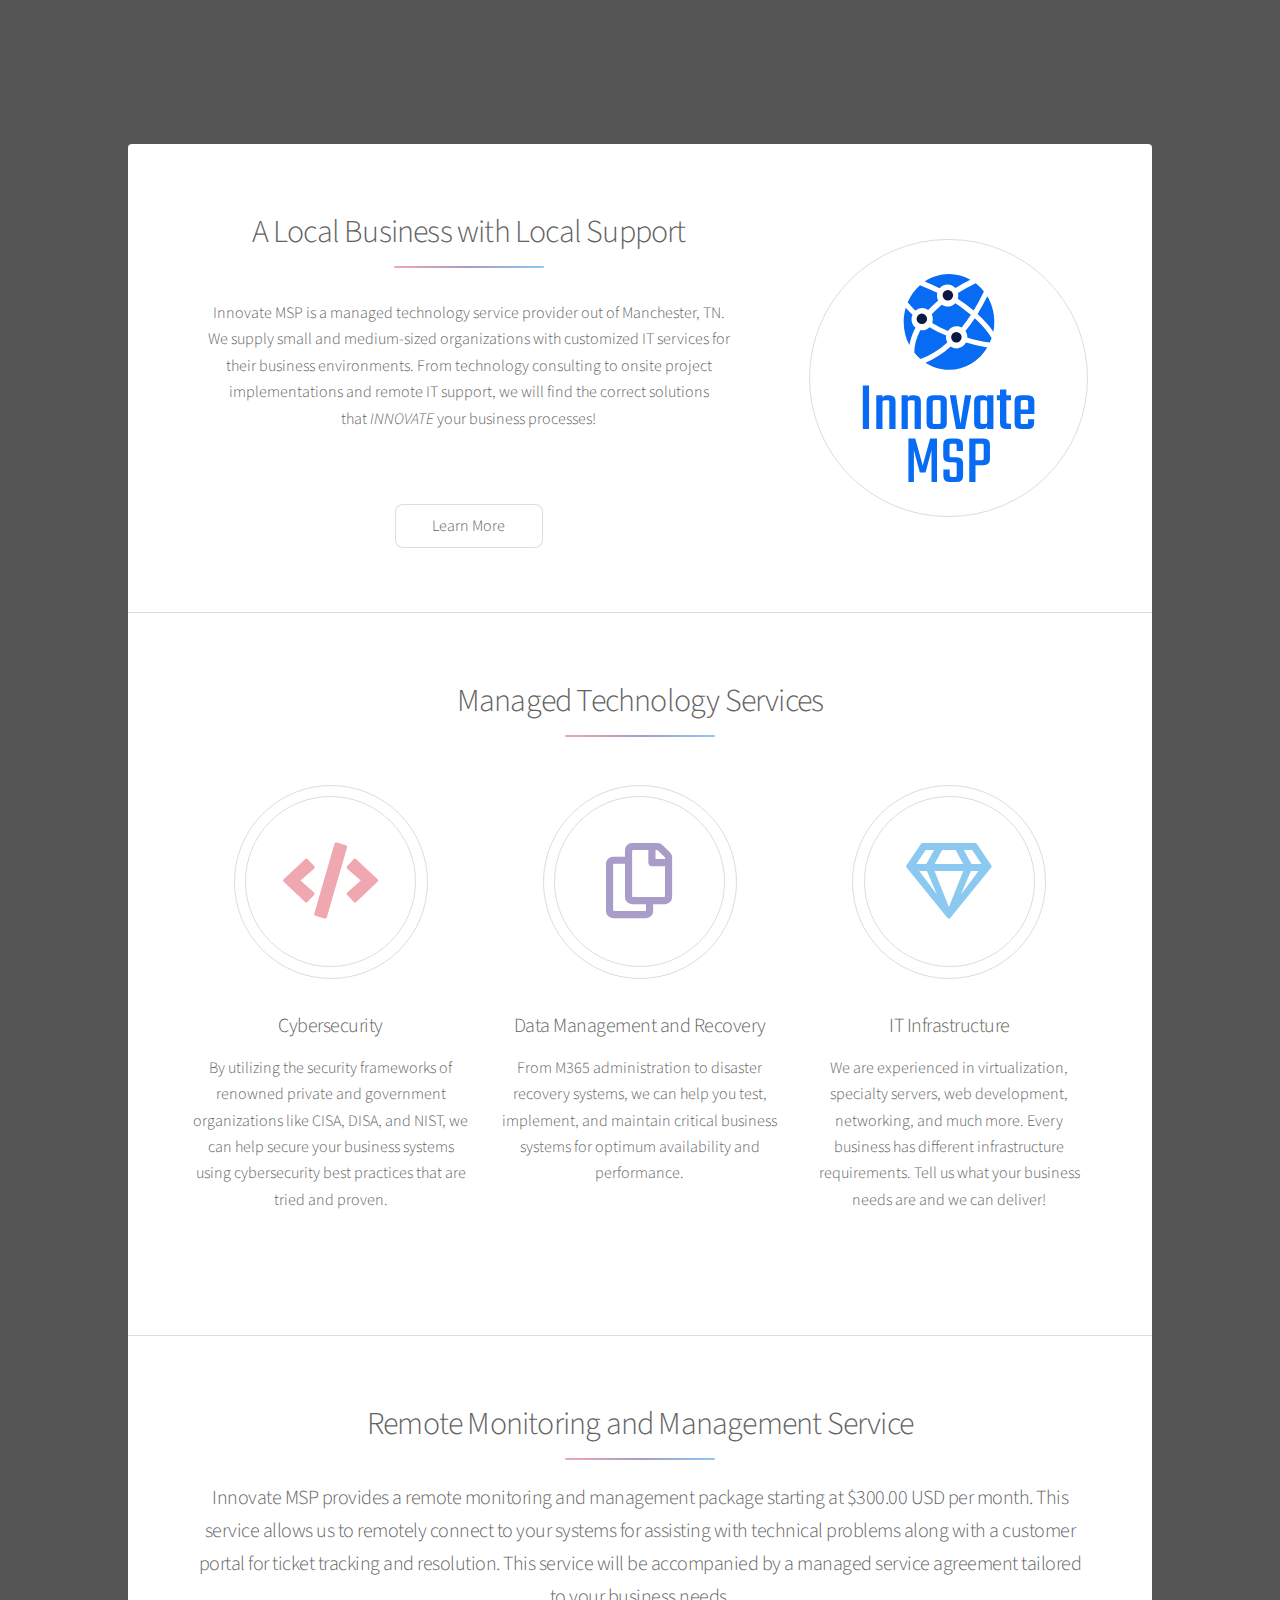
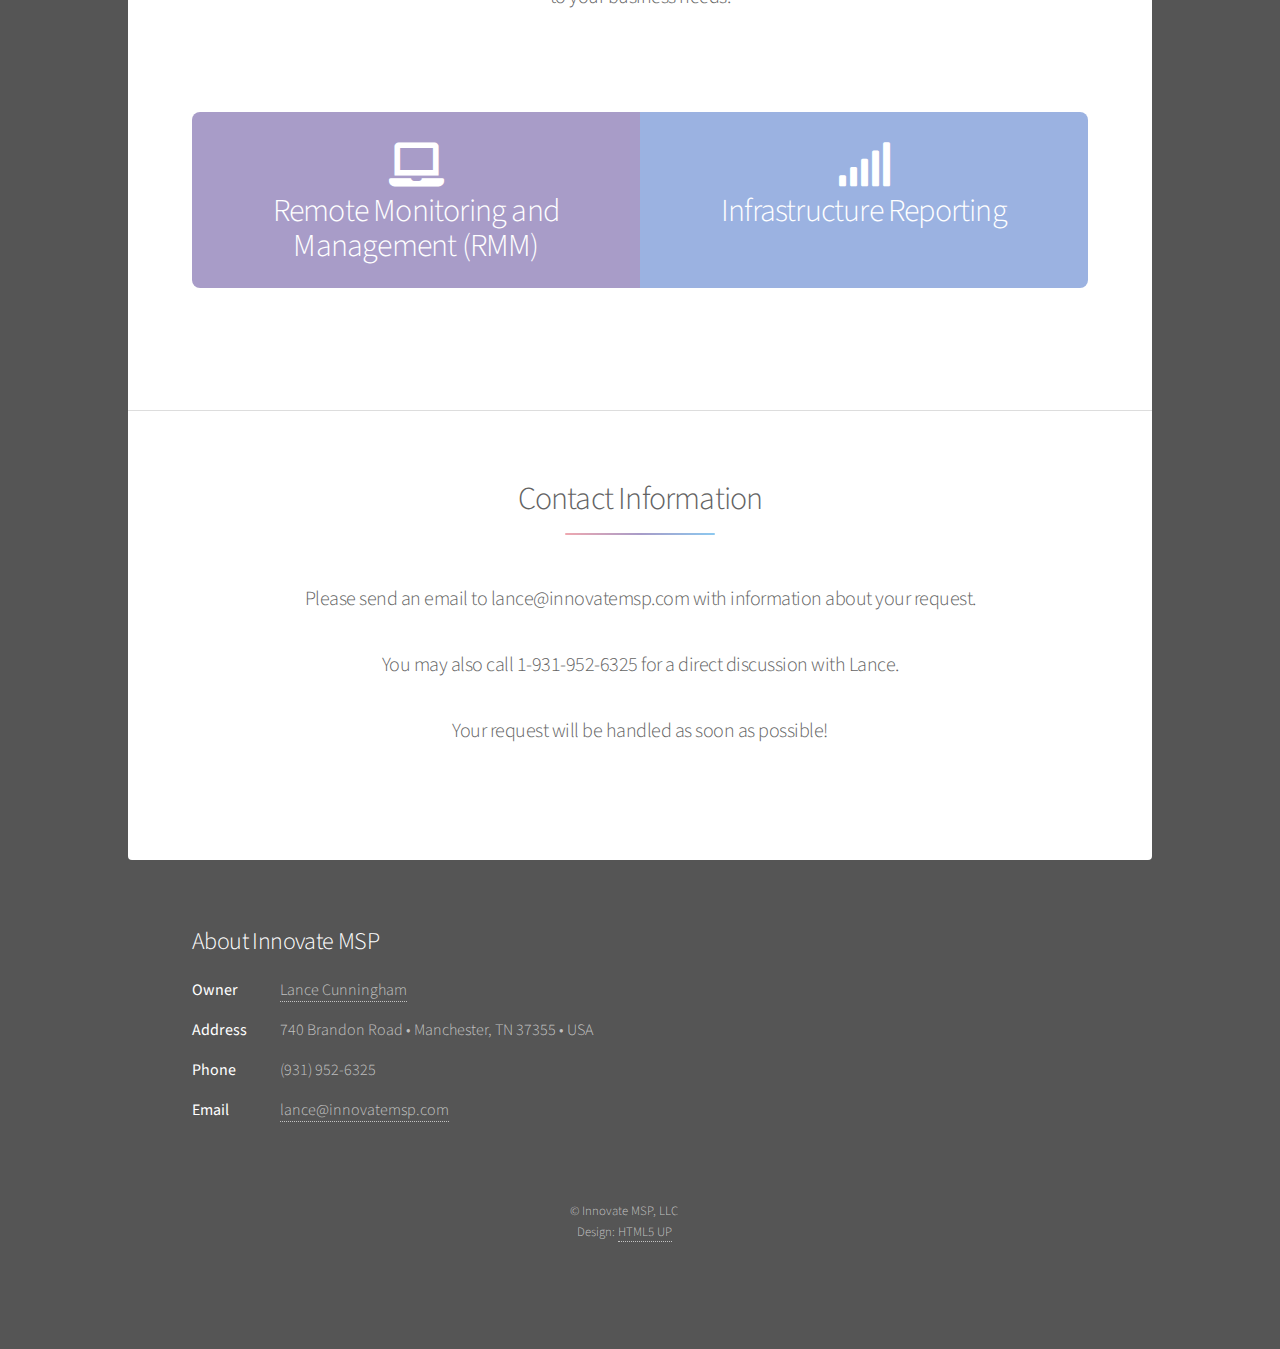
<file: index.html>
<!DOCTYPE HTML>
<!--
	Stellar by HTML5 UP
	html5up.net | @ajlkn
	Free for personal and commercial use under the CCA 3.0 license (html5up.net/license)
-->
<html>
	<head>
		<title>Innovate MSP, LLC</title>
		<meta charset="utf-8" />
		<link rel="apple-touch-icon" sizes="180x180" href="/apple-touch-icon.png">
		<link rel="icon" type="image/png" sizes="32x32" href="/favicon-32x32.png">
		<link rel="icon" type="image/png" sizes="16x16" href="/favicon-16x16.png">
		<link rel="manifest" href="/site.webmanifest">
		<link rel="mask-icon" href="/safari-pinned-tab.svg" color="#5bbad5">
		<meta name="msapplication-TileColor" content="#da532c">
		<meta name="theme-color" content="#ffffff">
		<!-- <link rel="shortcut icon" type="image/x-icon" href="images/favicon.ico" /> -->
		<meta name="viewport" content="width=device-width, initial-scale=1, user-scalable=no" />
		<link rel="stylesheet" href="assets/css/main.css" />
		<noscript><link rel="stylesheet" href="assets/css/noscript.css" /></noscript>
	</head>
	<body class="is-preload">

		<!-- Wrapper -->
			<div id="wrapper">

				<!-- Header -->
					<header id="header" class="alt">
						<!-- <span class="logo"><img src="images/logo-original.svg" alt="" /></span> -->
						<!-- <h1>Innovate MSP</h1> -->
						<!-- <p>Managed Technology Services customized to the client's needs.<br /> -->
						<!-- built by <a href="https://twitter.com/ajlkn">@ajlkn</a> for <a href="https://html5up.net">HTML5 UP</a>.</p></p> -->
					</header>

				<!-- Nav -->
					<!-- <nav id="nav">
						<ul>
							<li><a href="#intro" class="active">Introduction</a></li>
							<li><a href="#first">First Section</a></li>
							<li><a href="#second">Second Section</a></li>
							<li><a href="#cta">Get Started</a></li>
						</ul>
					</nav> -->

				<!-- Main -->
					<div id="main">

						<!-- Introduction -->
							<section id="intro" class="main">
								<div class="spotlight">
									<div class="content">
										<header class="major">
											<h2>A Local Business with Local Support</h2>
										</header>
										<center><p>Innovate MSP is a managed technology service provider out of Manchester, TN. 
									
								
											</br>We supply small and medium-sized organizations with customized IT services for </br>their business environments.
											From technology consulting to onsite project implementations and remote IT support, we will find the correct solutions </br> that <em>INNOVATE</em> your business processes! </p> </center>
										<ul class="actions">

										<li class="learnMoreButton"><a href="about.html" id="learn" class="button">Learn More</a></li>
										
										</ul>
									</div>
									<span class="image"><img src="images/logo-nobackground.svg" alt="" /></span>
								</div>
							</section>

						<!-- First Section -->      
							<section id="first" class="main special">
								<header class="major">
									<h2>Managed Technology Services</h2>
								</header>
								<ul class="features">
									<li>
										<span class="icon solid major style1 fa-code"></span>
										<h3>Cybersecurity</h3>
										<p>By utilizing the security frameworks of renowned private and government 
											organizations like CISA, DISA, and NIST, we can help secure your business systems using cybersecurity best practices that are tried and proven. <!--We are CompTIA Security+ certified for providing 
											cybersecurity services, risk assessments, and consultations. --> </p>
									</li>
									<li>
										<span class="icon major style3 fa-copy"></span>
										<h3>Data Management and Recovery</h3>
										<p>From M365 administration to disaster recovery systems, we can help you test, implement, and maintain critical business systems for optimum availability and performance. </p>
									</li>
									<li>
										<span class="icon major style5 fa-gem"></span>
										<h3>IT Infrastructure</h3>
										<p>We are experienced in virtualization, specialty servers, web development, networking, and much more. Every business has different infrastructure requirements. Tell us what your business needs are and we can deliver! </p>
									</li>
								</ul>
								<footer class="major">
									<ul class="actions special">
										<!-- <li><a href="generic.html" class="button">Learn More</a></li> -->
									</ul>
								</footer>
							</section>

		<!---Second Section--->		
							<!-- <section id="first" class="main special">
							<header class="major">
								<h2>Remote Monitoring and Management Service</h2>
							</header> -->
							<section id="first" class="main special">
								<header class="major">
									<div class="grid-container">
									<h2 class="item1">Remote Monitoring and Management Service</h2>
									<p class="item2">Innovate MSP provides a remote monitoring and management package starting at $300.00 USD per month. 
										This service allows us to remotely connect to your systems for assisting with technical problems along with a
										customer portal for ticket tracking and resolution. This service will be accompanied by a managed service agreement tailored to your business needs.</p>
									</div>
									</header>
								<ul class="statistics">
									<li class="style3">
										<span class="icon solid fa-laptop"></span>
										<strong>Remote Monitoring and Management (RMM)</strong> 
									</li>
									<li class="style4">
										<span class="icon solid fa-signal"></span>
									
										<strong>Infrastructure Reporting</strong>
									</li>
									
									
								</ul>
								<!-- <p class="content">Innovate MSP provides a remote monitoring and management package starting at $200 per month. 
										The software package this services uses will allow us to remotely connect to your systems for assisting with technical problems, 
										provides a customer portal for ticket tracking and resolution, and streamlined email invoices. This service will be accompanied by a managed service agreement to specify
									more details about the terms of the agreement</p> -->
								<footer class="major">
									<ul class="actions special">
										<!-- <li><a href="generic.html" class="button">Learn More</a></li> -->
									</ul>
								</footer>
							</section> 

						<!-- Get Started -->
						<section id="first" class="main special">
							<header class="major">
								<h2>Contact Information</h2>
							</header>
							<section id="cta" class="main special">
								<header class="major">
									<!-- <h2>Contact</h2> -->
									<p>Please send an email to lance@innovatemsp.com with information about your request. 
									</br>	</br>You may also call 1-931-952-6325 for a direct discussion with Lance. 
								</br>
									</br>Your request will be handled as soon as possible!</p>
								</header>
								<footer class="major">
									<ul class="actions special">
									</ul>
								</footer>
							</section>

					</div>

				<!-- Footer -->
					<footer id="footer">
						<section>
							<h2>About Innovate MSP</h2>
							<dl class="alt">
								<dt>Owner</dt>
								<dd><a href="#">Lance Cunningham</a></dd>
								<dt>Address</dt>
								<dd>740 Brandon Road &bull; Manchester, TN 37355 &bull; USA</dd>
								<dt>Phone</dt>
								<dd>(931) 952-6325</dd>
								<dt>Email</dt>
								<dd><a href="#">lance@innovatemsp.com</a></dd>
							</dl>
							<ul class="icons">
								<!-- <li><a href="#" class="icon brands fa-twitter alt"><span class="label">Twitter</span></a></li>
								<li><a href="#" class="icon brands fa-facebook-f alt"><span class="label">Facebook</span></a></li>
								<li><a href="#" class="icon brands fa-github alt"><span class="label">GitHub</span></a></li>
								-->
							</ul>
						</section>
						<p class="copyright">&copy; Innovate MSP, LLC 
							<br/> Design: <a href="https://html5up.net">HTML5 UP</a></p>
					</footer>

			</div>

		<!-- Scripts -->
			<script src="assets/js/jquery.min.js"></script>
			<script src="assets/js/jquery.scrollex.min.js"></script>
			<script src="assets/js/jquery.scrolly.min.js"></script>
			<script src="assets/js/browser.min.js"></script>
			<script src="assets/js/breakpoints.min.js"></script>
			<script src="assets/js/util.js"></script>
			<script src="assets/js/main.js"></script>

	</body>
</html>
</file>
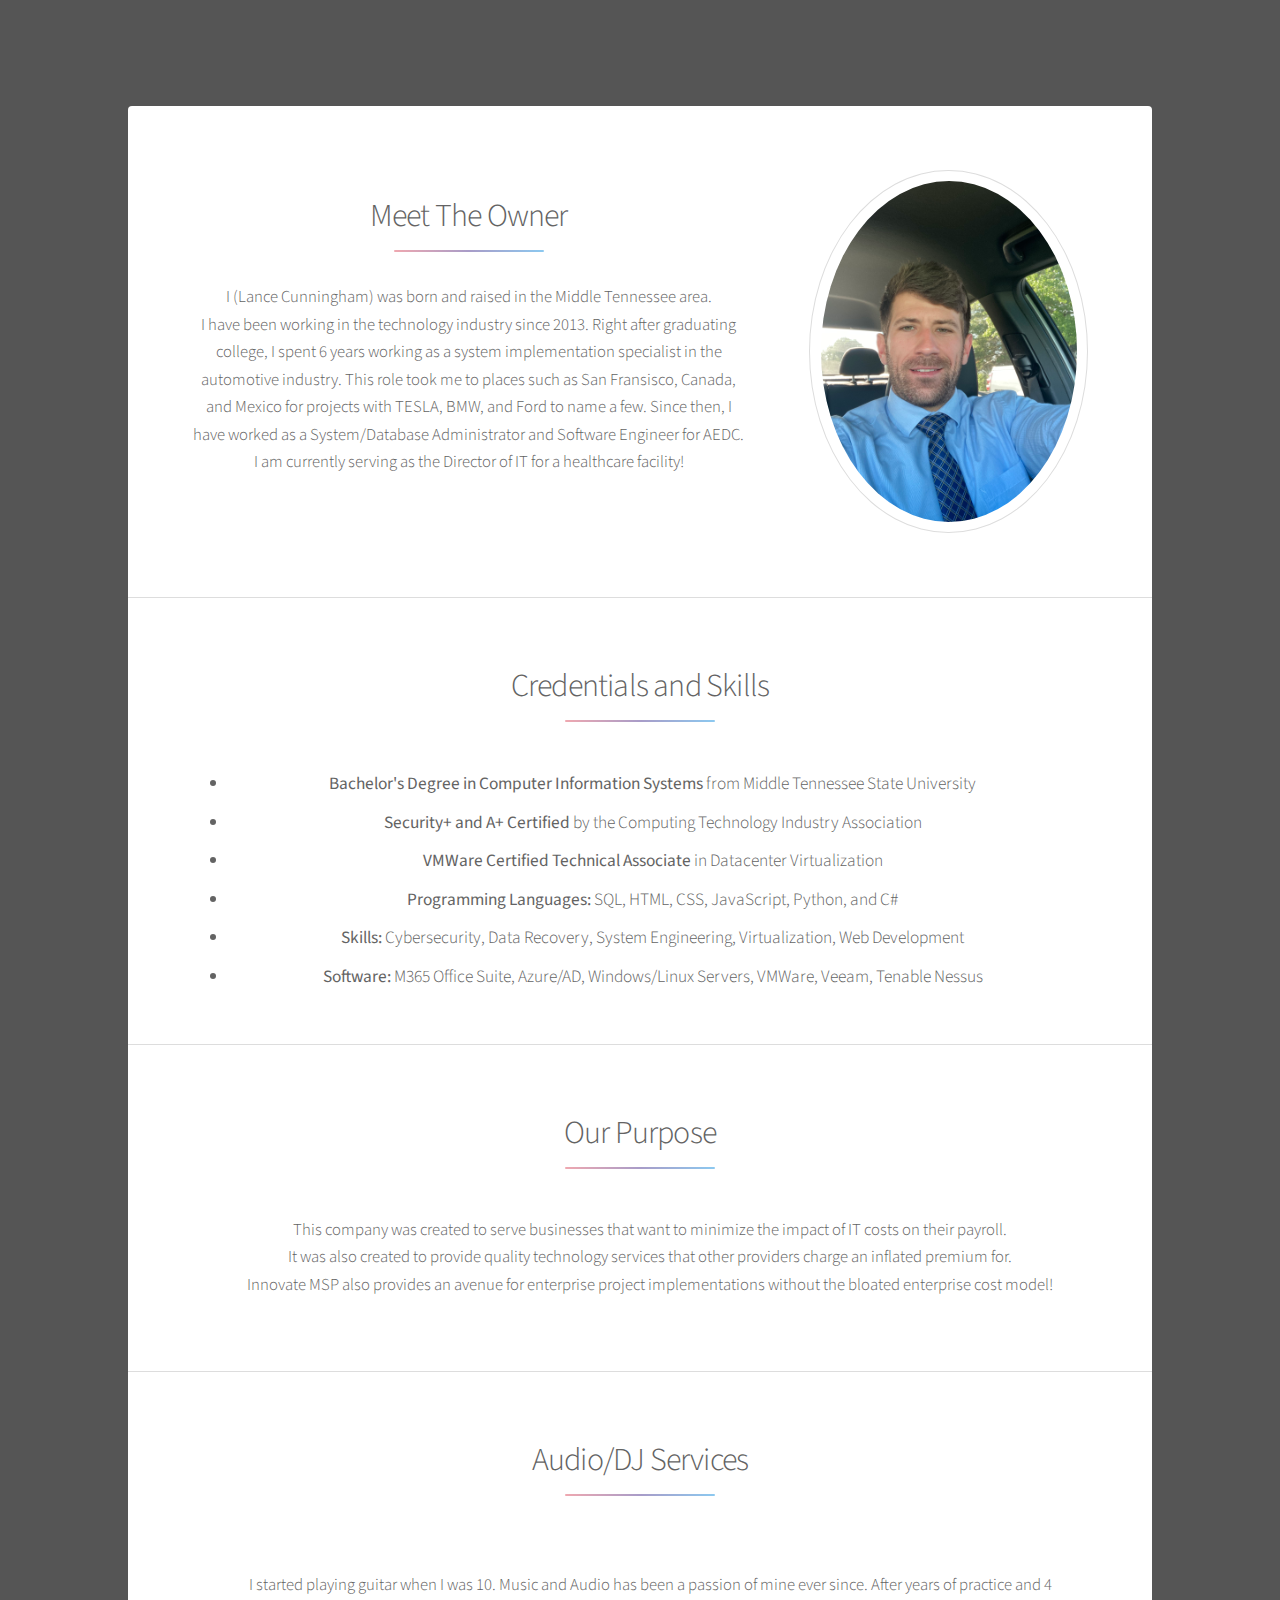
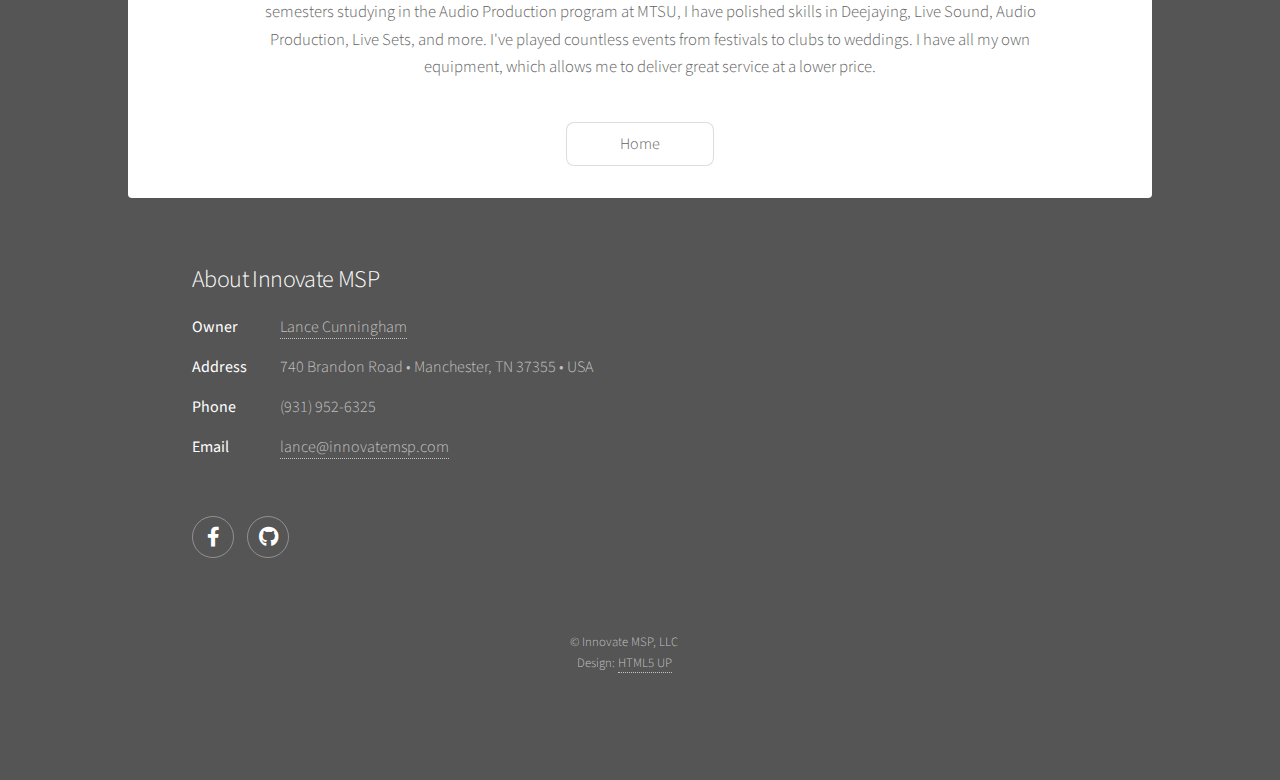
<file: about.html>
<!DOCTYPE HTML>
<!--
	Stellar by HTML5 UP
	html5up.net | @ajlkn
	Free for personal and commercial use under the CCA 3.0 license (html5up.net/license)
-->
<html>
	<head>
		<title>About</title>
		<meta charset="utf-8" />
		<meta name="viewport" content="width=device-width, initial-scale=1, user-scalable=no" />
		<link rel="stylesheet" href="assets/css/main.css" />
		<noscript><link rel="stylesheet" href="assets/css/noscript.css" /></noscript>
	</head>
	<body class="is-preload">

		<!-- Wrapper -->
			 <div id="wrapper">
					<header id="header">
						<h1></h1>
						<p></p> 
					</header>
		<!-- Main -->
		<div id="main">

			<!-- Introduction -->
				<section id="intro" class="main">
					<div class="spotlight">
						<div class="content">
							<header class="major">
								<h2>Meet The Owner</h2>
							</header>
							<center><p class="about">I (Lance Cunningham) was born and raised in the Middle Tennessee area. 
								</br>I have been working in the technology industry since 2013. Right after graduating college, 
								I spent 6 years working as a system implementation 
								specialist in the automotive industry. This role took me to places such as 
								San Fransisco, Canada, and Mexico for projects with TESLA, BMW, and Ford to name a few.
								Since then, I have worked as a System/Database Administrator and Software Engineer for AEDC. 
								I am currently serving as the Director of IT for a healthcare facility! </p> </center>
						</div>
						<span class="image"><img src="images/IMG_4433.JPG" alt="" /></span>
					</div>
				</section>

			<!-- First Section -->      
				<section id="first" class="main special">
					<header class="major">
						<h2>Credentials and Skills</h2>
					</header>
					<ul class="list">
						<li>
							<b>Bachelor's Degree in Computer Information Systems</b> from Middle Tennessee State University
						</li>
						<li>
							<b>Security+ and A+ Certified</b>  by the Computing Technology Industry Association
						</li>
						<li>
							<b>VMWare Certified Technical Associate</b> in Datacenter Virtualization
						</li>
						<li>
							<b>Programming Languages:</b> SQL, HTML, CSS, JavaScript, Python, and C#
						</li>
						<li>
							<b>Skills:</b> Cybersecurity, Data Recovery, System Engineering, Virtualization, Web Development
						</li>
						<li>
							<b>Software:</b> M365 Office Suite, Azure/AD, Windows/Linux Servers, VMWare, Veeam, Tenable Nessus 
						</li>
					</ul>
			
				</section>

<!---Third Section--->		
		
				<!-- <section id="first" class="main special">
					<header class="major">
						<h2 class="item1">Experience</h2>
					</header>



				</section>  -->

<!---Fourth Section--->		

			<section id="first" class="main special">
				<header class="major">
					<h2 class="item1">Our Purpose</h2>
				</header>
				<center><p class="aboutbottom">This company was created to serve businesses that want to minimize the impact of IT costs on their payroll. 
					<br>It was also created to provide quality technology 
					services that other providers charge an inflated premium for.<br>
					Innovate MSP also provides an avenue for 
					enterprise project implementations without the bloated enterprise cost model!  </p> </center>
			
					<div class="learnMoreButton"><a href="index.html" id="learn" </div>
				</section>
<!---Fifth Section--->	
				<section id="first" class="main special">
					<header class="major">
						<h2 class="item1">Audio/DJ Services</h2>
					</header>
					<center><p class="aboutbottom"><br>
						I started playing guitar when I was 10. Music and Audio has been a passion of mine ever since. After years of practice and 4 semesters studying in the Audio Production program at MTSU, I have polished skills in Deejaying, Live Sound, Audio Production, Live Sets, and more. I've played countless events from festivals to clubs to weddings. I have all my own equipment, which allows me to deliver great service at a lower price.  </p> </center>
				
						<div class="learnMoreButton"><a href="index.html" id="learn" class="button">Home</a></div>
					</section>

<!-- End Main Sections -->
		</div>


				<!-- Footer -->
					<footer id="footer">
						<!-- <section>
							<h2>Aliquam sed mauris</h2>
							<p>Sed lorem ipsum dolor sit amet et nullam consequat feugiat consequat magna adipiscing tempus etiam dolore veroeros. eget dapibus mauris. Cras aliquet, nisl ut viverra sollicitudin, ligula erat egestas velit, vitae tincidunt odio.</p>
							<ul class="actions">
								<li><a href="#" class="button">Learn More</a></li>
							</ul>
						</section> -->
						<section>
							<h2>About Innovate MSP</h2>
							<dl class="alt">
								<dt>Owner</dt>
								<dd><a href="#">Lance Cunningham</a></dd>
								<dt>Address</dt>
								<dd>740 Brandon Road &bull; Manchester, TN 37355 &bull; USA</dd>
								<dt>Phone</dt>
								<dd>(931) 952-6325</dd>
								<dt>Email</dt>
								<dd><a href="#">lance@innovatemsp.com</a></dd>
							</dl>
							<ul class="icons">
								<li><a href="#" class="icon brands fa-facebook-f alt"><span class="label">Facebook</span></a></li>
								<li><a href="#" class="icon brands fa-github alt"><span class="label">GitHub</span></a></li>
							</ul>
						</section>
						<p class="copyright">&copy; Innovate MSP, LLC 
							<br/> Design: <a href="https://html5up.net">HTML5 UP</a></p>
					</footer>

			</div>

		<!-- Scripts -->
			<script src="assets/js/jquery.min.js"></script>
			<script src="assets/js/jquery.scrollex.min.js"></script>
			<script src="assets/js/jquery.scrolly.min.js"></script>
			<script src="assets/js/browser.min.js"></script>
			<script src="assets/js/breakpoints.min.js"></script>
			<script src="assets/js/util.js"></script>
			<script src="assets/js/main.js"></script>

	</body>
</html>
</file>
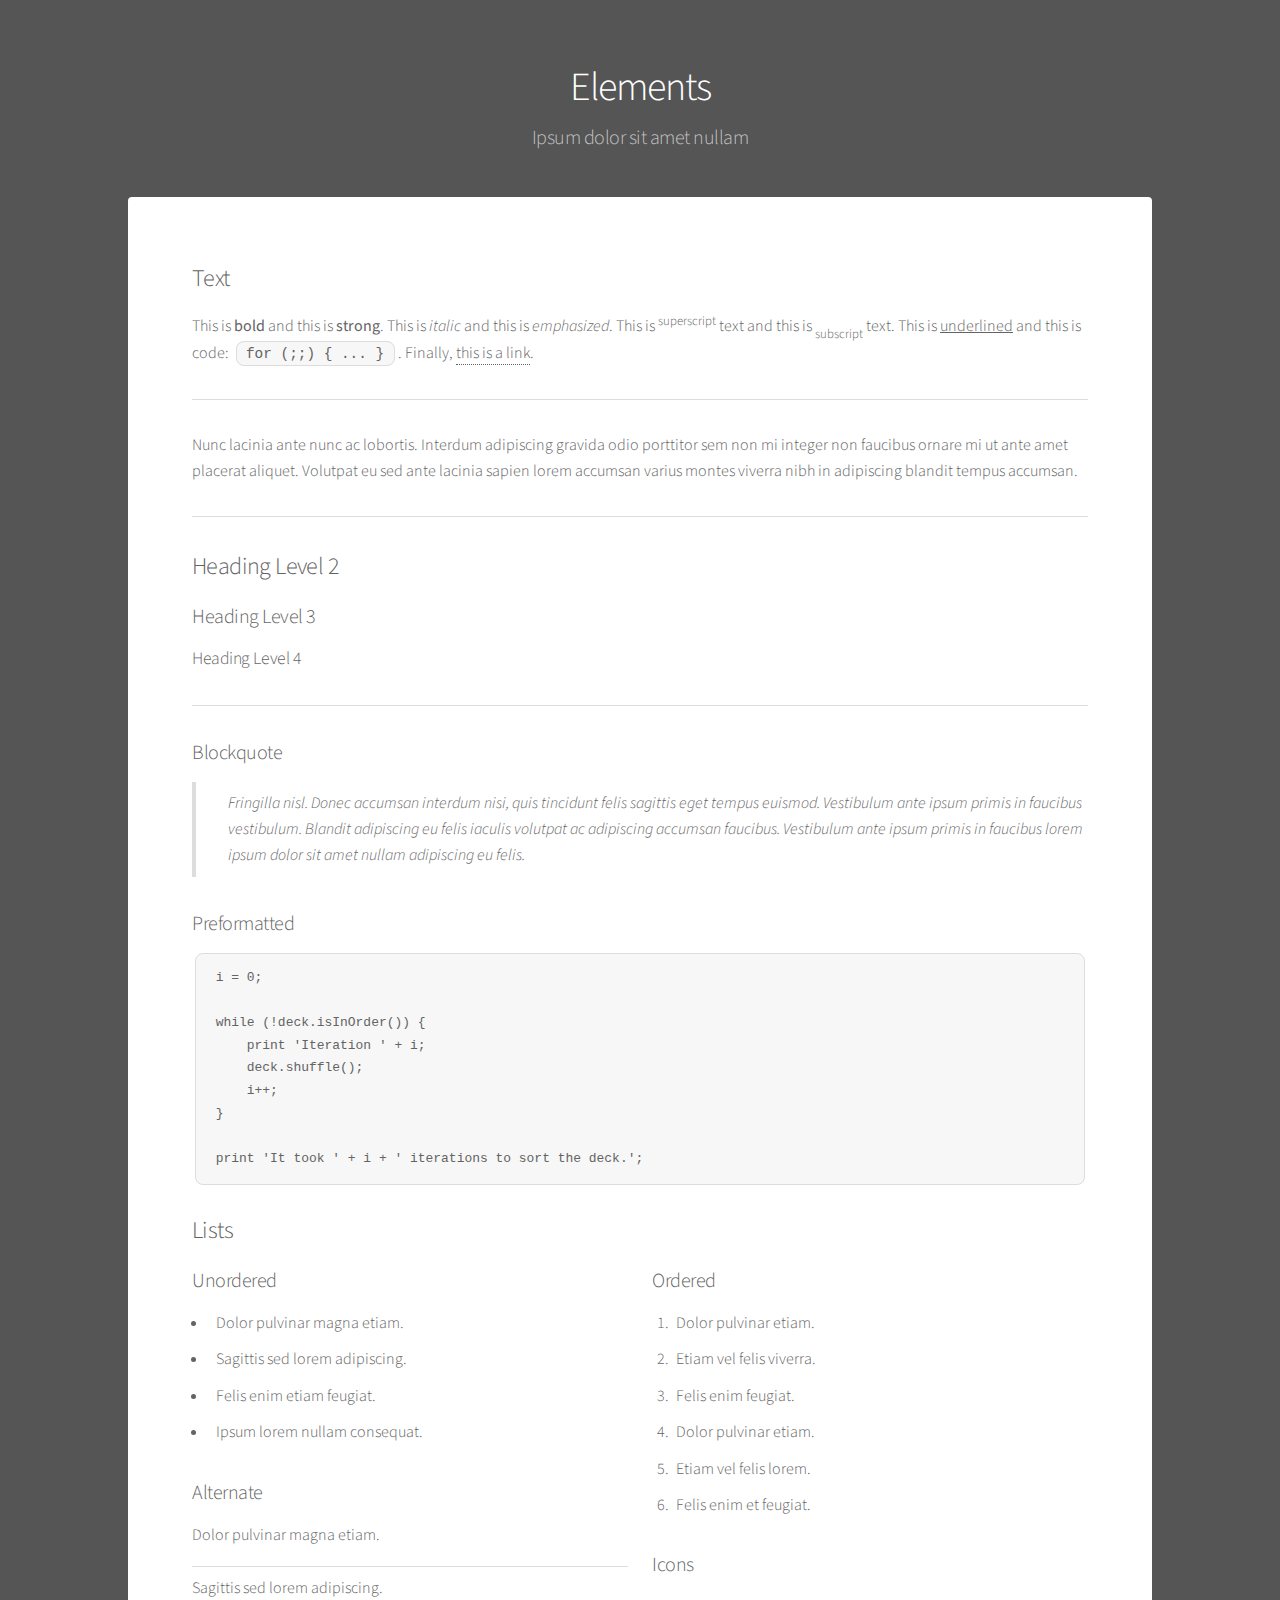
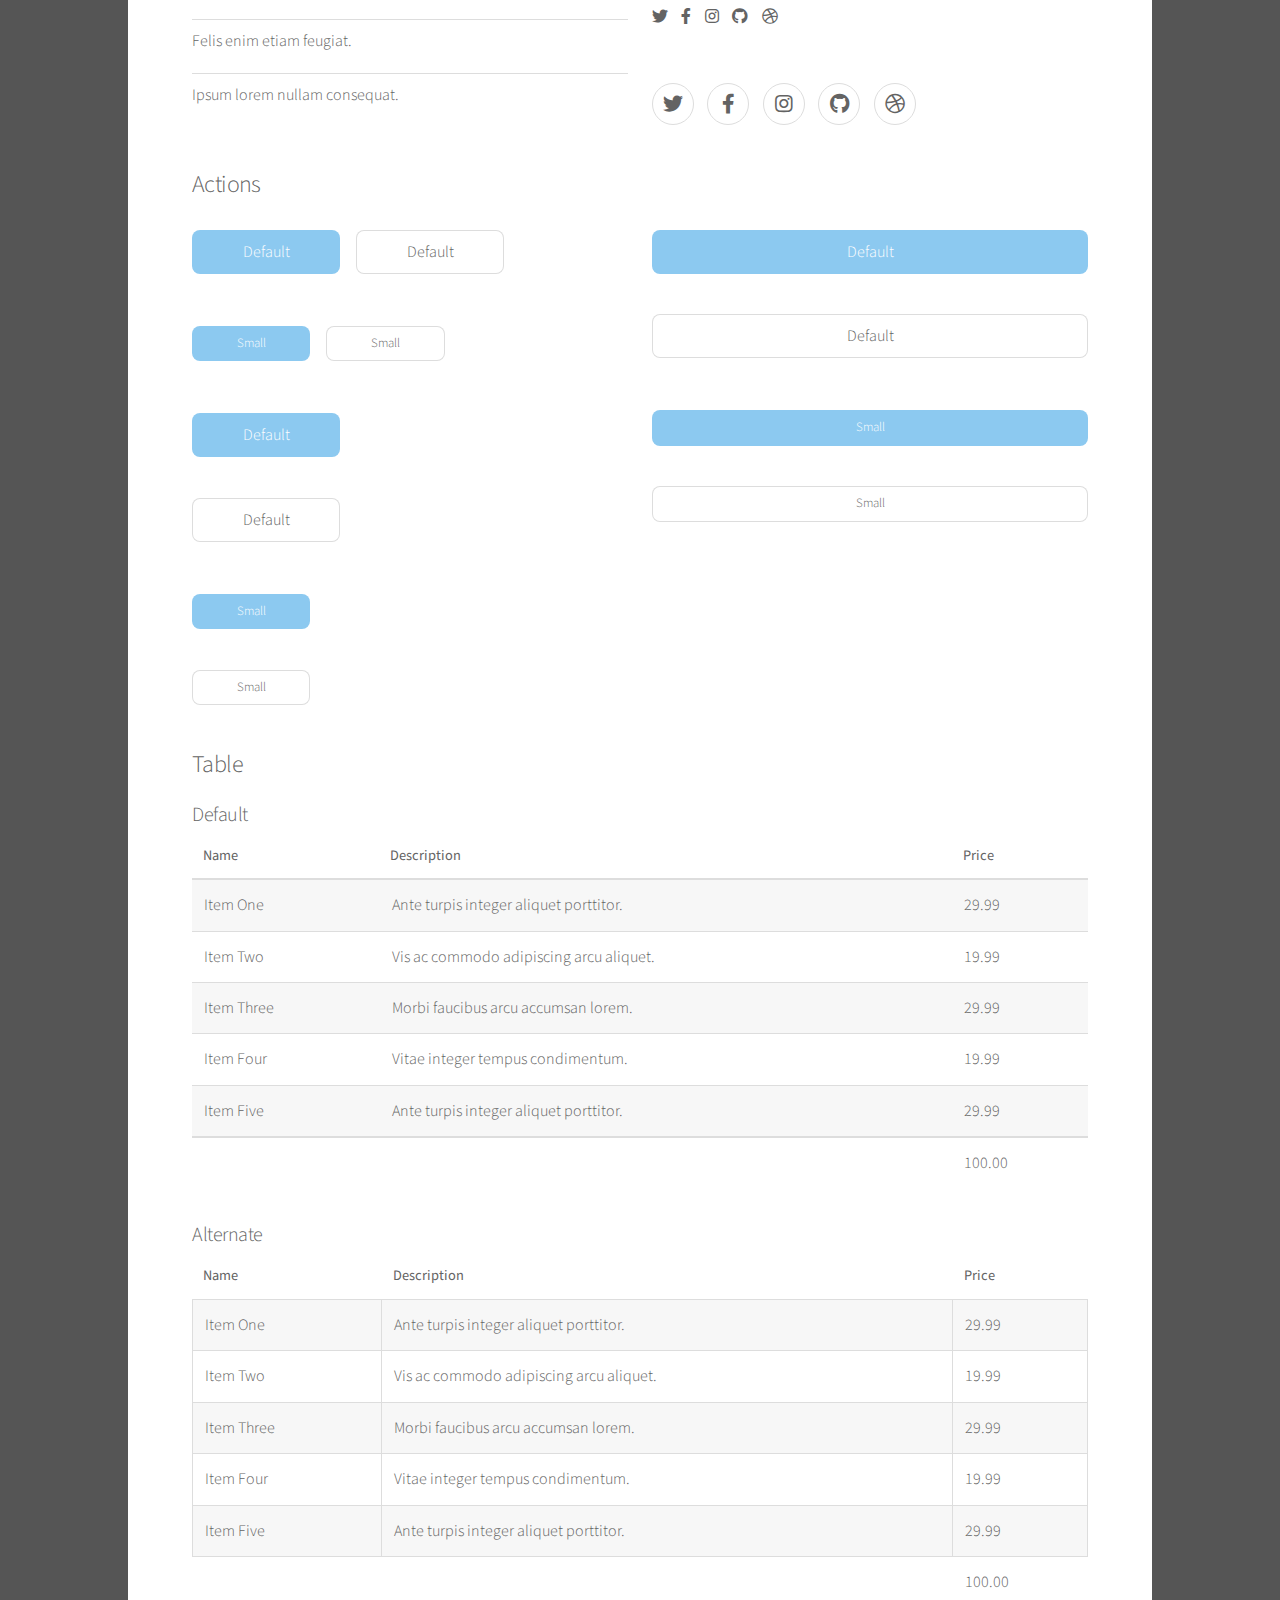
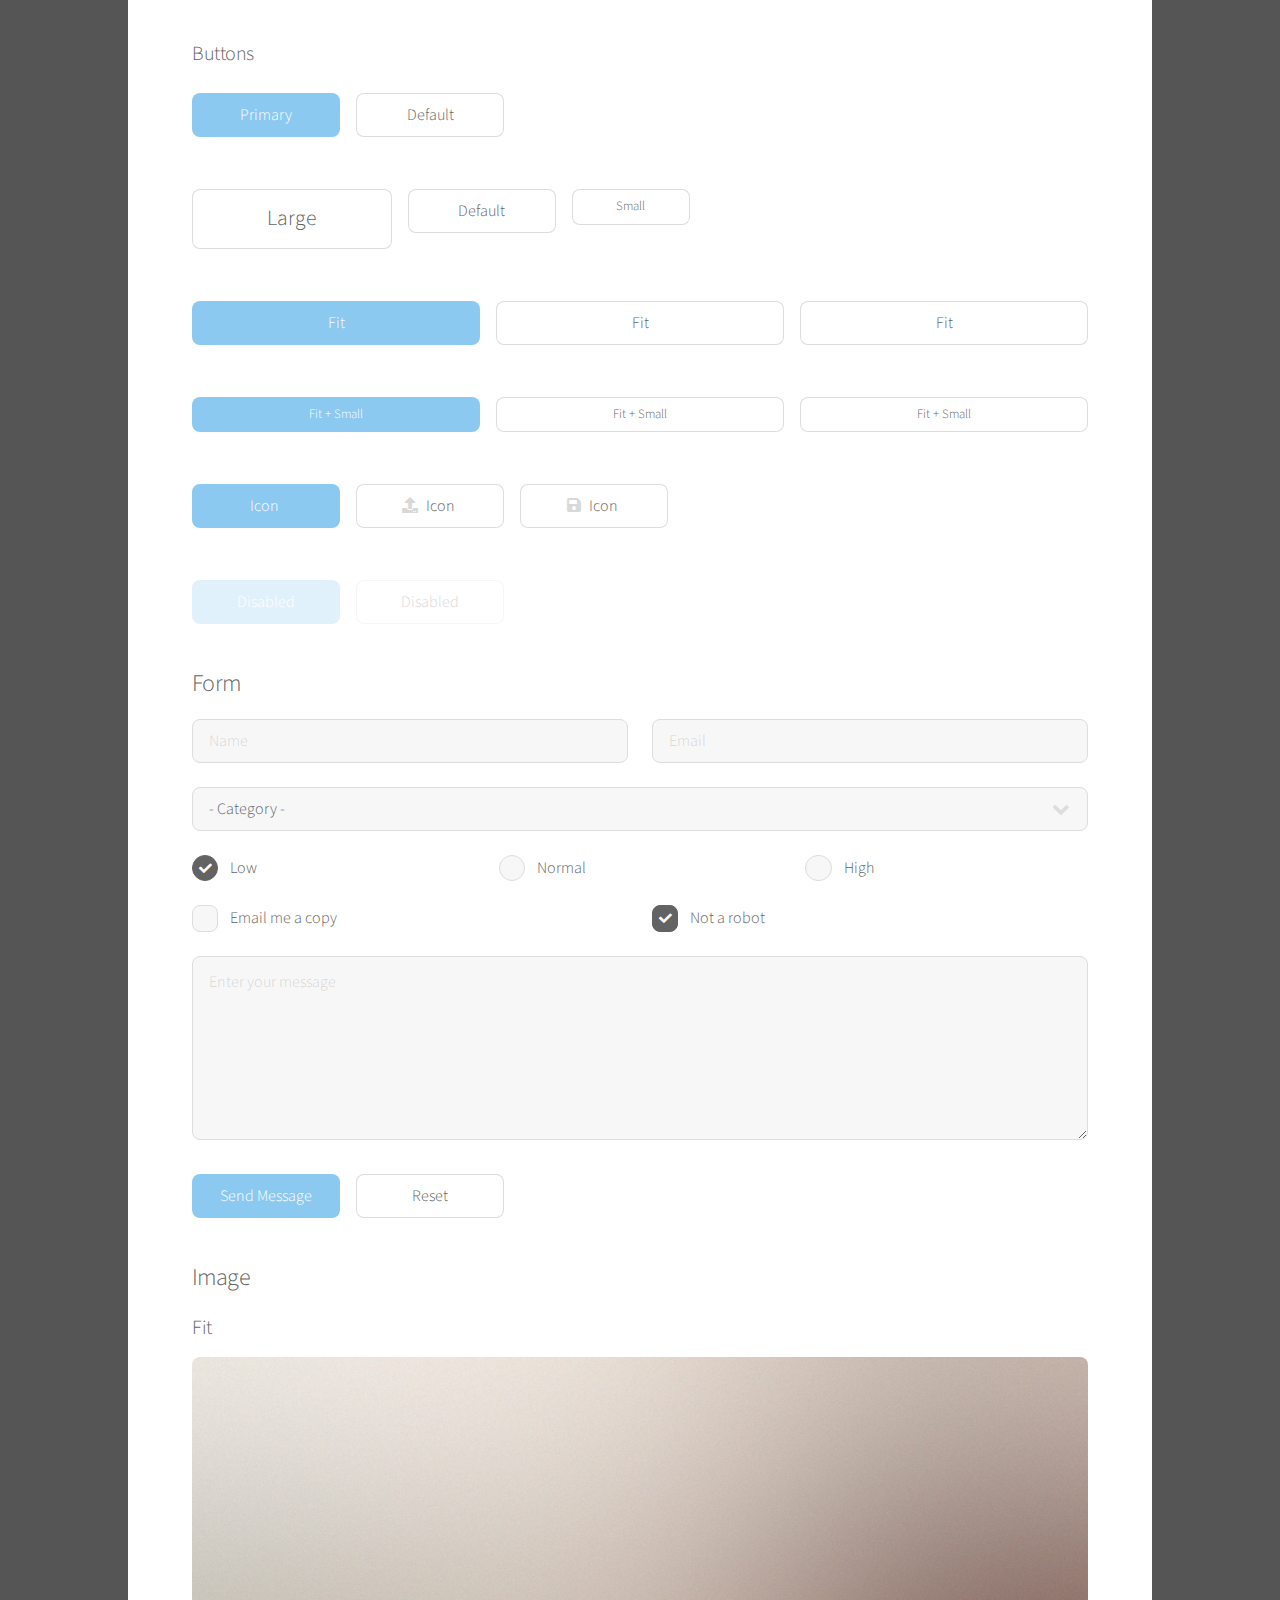
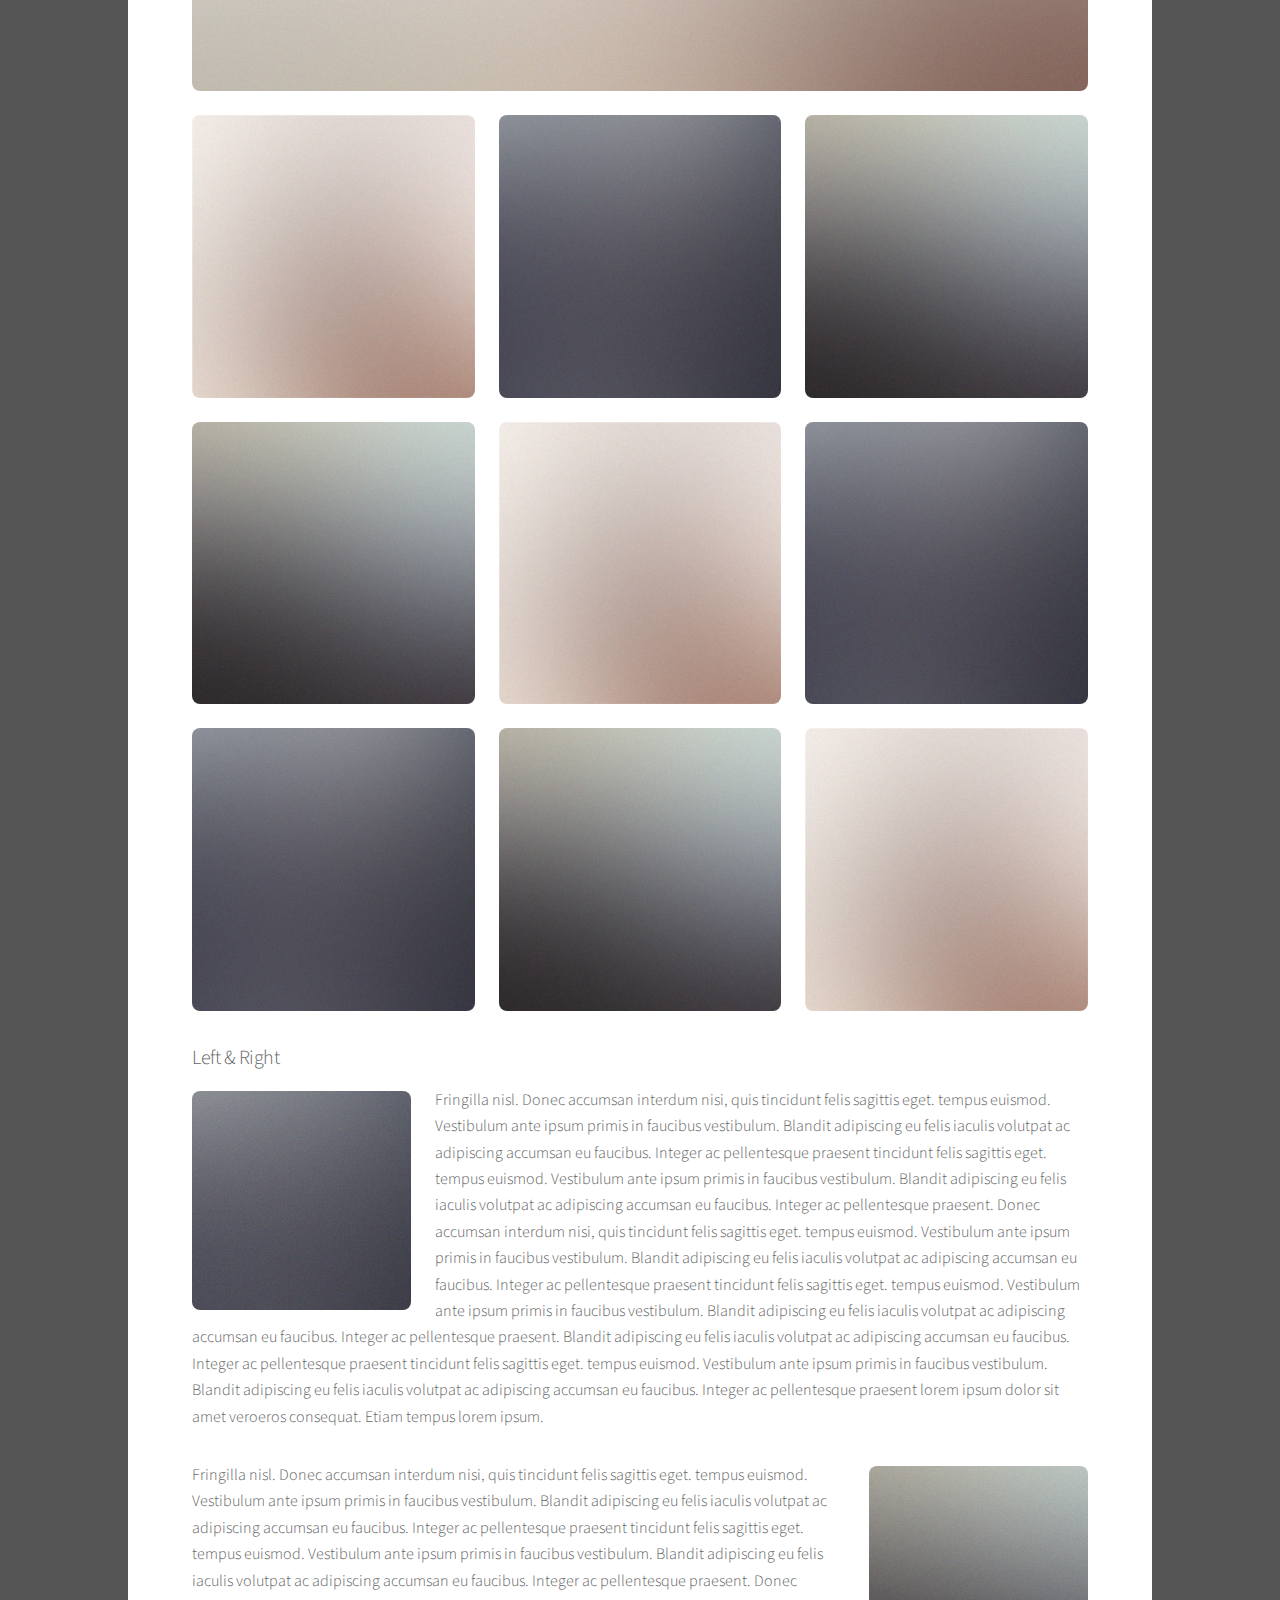
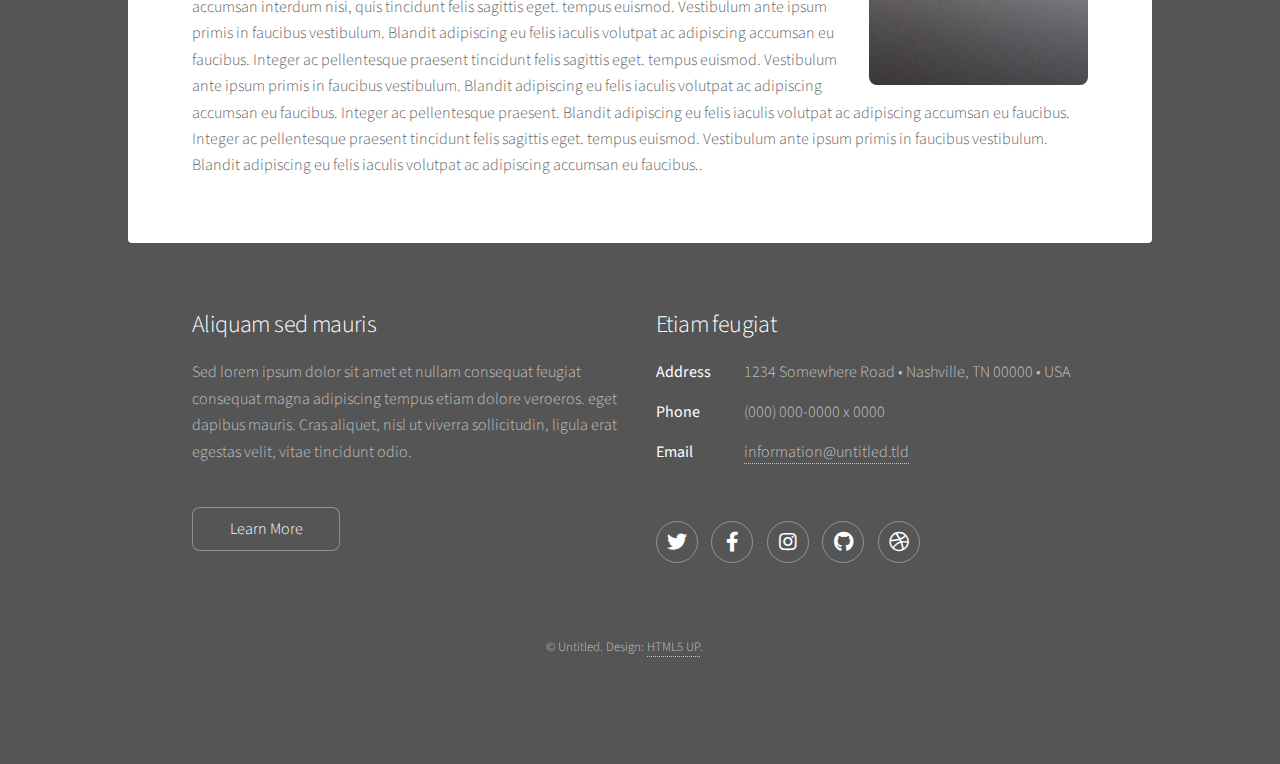
<file: elements.html>
<!DOCTYPE HTML>
<!--
	Stellar by HTML5 UP
	html5up.net | @ajlkn
	Free for personal and commercial use under the CCA 3.0 license (html5up.net/license)
-->
<html>
	<head>
		<title>Elements - Stellar by HTML5 UP</title>
		<meta charset="utf-8" />
		<meta name="viewport" content="width=device-width, initial-scale=1, user-scalable=no" />
		<link rel="stylesheet" href="assets/css/main.css" />
		<noscript><link rel="stylesheet" href="assets/css/noscript.css" /></noscript>
	</head>
	<body class="is-preload">

		<!-- Wrapper -->
			<div id="wrapper">

				<!-- Header -->
					<header id="header">
						<h1>Elements</h1>
						<p>Ipsum dolor sit amet nullam</p>
					</header>

				<!-- Main -->
					<div id="main">

						<!-- Content -->
							<section id="content" class="main">

								<!-- Text -->
									<section>
										<h2>Text</h2>
										<p>This is <b>bold</b> and this is <strong>strong</strong>. This is <i>italic</i> and this is <em>emphasized</em>.
										This is <sup>superscript</sup> text and this is <sub>subscript</sub> text.
										This is <u>underlined</u> and this is code: <code>for (;;) { ... }</code>. Finally, <a href="#">this is a link</a>.</p>
										<hr />
										<p>Nunc lacinia ante nunc ac lobortis. Interdum adipiscing gravida odio porttitor sem non mi integer non faucibus ornare mi ut ante amet placerat aliquet. Volutpat eu sed ante lacinia sapien lorem accumsan varius montes viverra nibh in adipiscing blandit tempus accumsan.</p>
										<hr />
										<h2>Heading Level 2</h2>
										<h3>Heading Level 3</h3>
										<h4>Heading Level 4</h4>
										<hr />
										<h3>Blockquote</h3>
										<blockquote>Fringilla nisl. Donec accumsan interdum nisi, quis tincidunt felis sagittis eget tempus euismod. Vestibulum ante ipsum primis in faucibus vestibulum. Blandit adipiscing eu felis iaculis volutpat ac adipiscing accumsan faucibus. Vestibulum ante ipsum primis in faucibus lorem ipsum dolor sit amet nullam adipiscing eu felis.</blockquote>
										<h3>Preformatted</h3>
										<pre><code>i = 0;

while (!deck.isInOrder()) {
    print 'Iteration ' + i;
    deck.shuffle();
    i++;
}

print 'It took ' + i + ' iterations to sort the deck.';</code></pre>
									</section>

								<!-- Lists -->
									<section>
										<h2>Lists</h2>
										<div class="row">
											<div class="col-6 col-12-medium">
												<h3>Unordered</h3>
												<ul>
													<li>Dolor pulvinar magna etiam.</li>
													<li>Sagittis sed lorem adipiscing.</li>
													<li>Felis enim etiam feugiat.</li>
													<li>Ipsum lorem nullam consequat.</li>
												</ul>
												<h3>Alternate</h3>
												<ul class="alt">
													<li>Dolor pulvinar magna etiam.</li>
													<li>Sagittis sed lorem adipiscing.</li>
													<li>Felis enim etiam feugiat.</li>
													<li>Ipsum lorem nullam consequat.</li>
												</ul>
											</div>
											<div class="col-6 col-12-medium">
												<h3>Ordered</h3>
												<ol>
													<li>Dolor pulvinar etiam.</li>
													<li>Etiam vel felis viverra.</li>
													<li>Felis enim feugiat.</li>
													<li>Dolor pulvinar etiam.</li>
													<li>Etiam vel felis lorem.</li>
													<li>Felis enim et feugiat.</li>
												</ol>
												<h3>Icons</h3>
												<ul class="icons">
													<li><a href="#" class="icon brands fa-twitter"><span class="label">Twitter</span></a></li>
													<li><a href="#" class="icon brands fa-facebook-f"><span class="label">Facebook</span></a></li>
													<li><a href="#" class="icon brands fa-instagram"><span class="label">Instagram</span></a></li>
													<li><a href="#" class="icon brands fa-github"><span class="label">GitHub</span></a></li>
													<li><a href="#" class="icon brands fa-dribbble"><span class="label">Dribbble</span></a></li>
												</ul>
												<ul class="icons">
													<li><a href="#" class="icon brands alt fa-twitter"><span class="label">Twitter</span></a></li>
													<li><a href="#" class="icon brands alt fa-facebook-f"><span class="label">Facebook</span></a></li>
													<li><a href="#" class="icon brands alt fa-instagram"><span class="label">Instagram</span></a></li>
													<li><a href="#" class="icon brands alt fa-github"><span class="label">GitHub</span></a></li>
													<li><a href="#" class="icon brands alt fa-dribbble"><span class="label">Dribbble</span></a></li>
												</ul>
											</div>
										</div>
										<h2>Actions</h2>
										<div class="row">
											<div class="col-6 col-12-medium">
												<ul class="actions">
													<li><a href="#" class="button primary">Default</a></li>
													<li><a href="#" class="button">Default</a></li>
												</ul>
												<ul class="actions small">
													<li><a href="#" class="button primary small">Small</a></li>
													<li><a href="#" class="button small">Small</a></li>
												</ul>
												<ul class="actions stacked">
													<li><a href="#" class="button primary">Default</a></li>
													<li><a href="#" class="button">Default</a></li>
												</ul>
												<ul class="actions stacked">
													<li><a href="#" class="button primary small">Small</a></li>
													<li><a href="#" class="button small">Small</a></li>
												</ul>
											</div>
											<div class="col-6 col-12-medium">
												<ul class="actions stacked">
													<li><a href="#" class="button primary fit">Default</a></li>
													<li><a href="#" class="button fit">Default</a></li>
												</ul>
												<ul class="actions stacked">
													<li><a href="#" class="button primary small fit">Small</a></li>
													<li><a href="#" class="button small fit">Small</a></li>
												</ul>
											</div>
										</div>
									</section>

								<!-- Table -->
									<section>
										<h2>Table</h2>
										<h3>Default</h3>
										<div class="table-wrapper">
											<table>
												<thead>
													<tr>
														<th>Name</th>
														<th>Description</th>
														<th>Price</th>
													</tr>
												</thead>
												<tbody>
													<tr>
														<td>Item One</td>
														<td>Ante turpis integer aliquet porttitor.</td>
														<td>29.99</td>
													</tr>
													<tr>
														<td>Item Two</td>
														<td>Vis ac commodo adipiscing arcu aliquet.</td>
														<td>19.99</td>
													</tr>
													<tr>
														<td>Item Three</td>
														<td> Morbi faucibus arcu accumsan lorem.</td>
														<td>29.99</td>
													</tr>
													<tr>
														<td>Item Four</td>
														<td>Vitae integer tempus condimentum.</td>
														<td>19.99</td>
													</tr>
													<tr>
														<td>Item Five</td>
														<td>Ante turpis integer aliquet porttitor.</td>
														<td>29.99</td>
													</tr>
												</tbody>
												<tfoot>
													<tr>
														<td colspan="2"></td>
														<td>100.00</td>
													</tr>
												</tfoot>
											</table>
										</div>

										<h3>Alternate</h3>
										<div class="table-wrapper">
											<table class="alt">
												<thead>
													<tr>
														<th>Name</th>
														<th>Description</th>
														<th>Price</th>
													</tr>
												</thead>
												<tbody>
													<tr>
														<td>Item One</td>
														<td>Ante turpis integer aliquet porttitor.</td>
														<td>29.99</td>
													</tr>
													<tr>
														<td>Item Two</td>
														<td>Vis ac commodo adipiscing arcu aliquet.</td>
														<td>19.99</td>
													</tr>
													<tr>
														<td>Item Three</td>
														<td> Morbi faucibus arcu accumsan lorem.</td>
														<td>29.99</td>
													</tr>
													<tr>
														<td>Item Four</td>
														<td>Vitae integer tempus condimentum.</td>
														<td>19.99</td>
													</tr>
													<tr>
														<td>Item Five</td>
														<td>Ante turpis integer aliquet porttitor.</td>
														<td>29.99</td>
													</tr>
												</tbody>
												<tfoot>
													<tr>
														<td colspan="2"></td>
														<td>100.00</td>
													</tr>
												</tfoot>
											</table>
										</div>
									</section>

								<!-- Buttons -->
									<section>
										<h3>Buttons</h3>
										<ul class="actions">
											<li><a href="#" class="button primary">Primary</a></li>
											<li><a href="#" class="button">Default</a></li>
										</ul>
										<ul class="actions">
											<li><a href="#" class="button large">Large</a></li>
											<li><a href="#" class="button">Default</a></li>
											<li><a href="#" class="button small">Small</a></li>
										</ul>
										<ul class="actions fit">
											<li><a href="#" class="button primary fit">Fit</a></li>
											<li><a href="#" class="button fit">Fit</a></li>
											<li><a href="#" class="button fit">Fit</a></li>
										</ul>
										<ul class="actions fit small">
											<li><a href="#" class="button primary fit small">Fit + Small</a></li>
											<li><a href="#" class="button fit small">Fit + Small</a></li>
											<li><a href="#" class="button fit small">Fit + Small</a></li>
										</ul>
										<ul class="actions">
											<li><a href="#" class="button primary icon solidfa-download">Icon</a></li>
											<li><a href="#" class="button icon solid fa-upload">Icon</a></li>
											<li><a href="#" class="button icon solid fa-save">Icon</a></li>
										</ul>
										<ul class="actions">
											<li><span class="button primary disabled">Disabled</span></li>
											<li><span class="button disabled">Disabled</span></li>
										</ul>
									</section>

								<!-- Form -->
									<section>
										<h2>Form</h2>
										<form method="post" action="#">
											<div class="row gtr-uniform">
												<div class="col-6 col-12-xsmall">
													<input type="text" name="demo-name" id="demo-name" value="" placeholder="Name" />
												</div>
												<div class="col-6 col-12-xsmall">
													<input type="email" name="demo-email" id="demo-email" value="" placeholder="Email" />
												</div>
												<div class="col-12">
													<select name="demo-category" id="demo-category">
														<option value="">- Category -</option>
														<option value="1">Manufacturing</option>
														<option value="1">Shipping</option>
														<option value="1">Administration</option>
														<option value="1">Human Resources</option>
													</select>
												</div>
												<div class="col-4 col-12-small">
													<input type="radio" id="demo-priority-low" name="demo-priority" checked>
													<label for="demo-priority-low">Low</label>
												</div>
												<div class="col-4 col-12-small">
													<input type="radio" id="demo-priority-normal" name="demo-priority">
													<label for="demo-priority-normal">Normal</label>
												</div>
												<div class="col-4 col-12-small">
													<input type="radio" id="demo-priority-high" name="demo-priority">
													<label for="demo-priority-high">High</label>
												</div>
												<div class="col-6 col-12-small">
													<input type="checkbox" id="demo-copy" name="demo-copy">
													<label for="demo-copy">Email me a copy</label>
												</div>
												<div class="col-6 col-12-small">
													<input type="checkbox" id="demo-human" name="demo-human" checked>
													<label for="demo-human">Not a robot</label>
												</div>
												<div class="col-12">
													<textarea name="demo-message" id="demo-message" placeholder="Enter your message" rows="6"></textarea>
												</div>
												<div class="col-12">
													<ul class="actions">
														<li><input type="submit" value="Send Message" class="primary" /></li>
														<li><input type="reset" value="Reset" /></li>
													</ul>
												</div>
											</div>
										</form>
									</section>

								<!-- Image -->
									<section>
										<h2>Image</h2>
										<h3>Fit</h3>
										<div class="box alt">
											<div class="row gtr-uniform">
												<div class="col-12"><span class="image fit"><img src="images/pic04.jpg" alt="" /></span></div>
												<div class="col-4"><span class="image fit"><img src="images/pic01.jpg" alt="" /></span></div>
												<div class="col-4"><span class="image fit"><img src="images/pic02.jpg" alt="" /></span></div>
												<div class="col-4"><span class="image fit"><img src="images/pic03.jpg" alt="" /></span></div>
												<div class="col-4"><span class="image fit"><img src="images/pic03.jpg" alt="" /></span></div>
												<div class="col-4"><span class="image fit"><img src="images/pic01.jpg" alt="" /></span></div>
												<div class="col-4"><span class="image fit"><img src="images/pic02.jpg" alt="" /></span></div>
												<div class="col-4"><span class="image fit"><img src="images/pic02.jpg" alt="" /></span></div>
												<div class="col-4"><span class="image fit"><img src="images/pic03.jpg" alt="" /></span></div>
												<div class="col-4"><span class="image fit"><img src="images/pic01.jpg" alt="" /></span></div>
											</div>
										</div>
										<h3>Left &amp; Right</h3>
										<p><span class="image left"><img src="images/pic05.jpg" alt="" /></span>Fringilla nisl. Donec accumsan interdum nisi, quis tincidunt felis sagittis eget. tempus euismod. Vestibulum ante ipsum primis in faucibus vestibulum. Blandit adipiscing eu felis iaculis volutpat ac adipiscing accumsan eu faucibus. Integer ac pellentesque praesent tincidunt felis sagittis eget. tempus euismod. Vestibulum ante ipsum primis in faucibus vestibulum. Blandit adipiscing eu felis iaculis volutpat ac adipiscing accumsan eu faucibus. Integer ac pellentesque praesent. Donec accumsan interdum nisi, quis tincidunt felis sagittis eget. tempus euismod. Vestibulum ante ipsum primis in faucibus vestibulum. Blandit adipiscing eu felis iaculis volutpat ac adipiscing accumsan eu faucibus. Integer ac pellentesque praesent tincidunt felis sagittis eget. tempus euismod. Vestibulum ante ipsum primis in faucibus vestibulum. Blandit adipiscing eu felis iaculis volutpat ac adipiscing accumsan eu faucibus. Integer ac pellentesque praesent. Blandit adipiscing eu felis iaculis volutpat ac adipiscing accumsan eu faucibus. Integer ac pellentesque praesent tincidunt felis sagittis eget. tempus euismod. Vestibulum ante ipsum primis in faucibus vestibulum. Blandit adipiscing eu felis iaculis volutpat ac adipiscing accumsan eu faucibus. Integer ac pellentesque praesent lorem ipsum dolor sit amet veroeros consequat. Etiam tempus lorem ipsum.</p>
										<p><span class="image right"><img src="images/pic06.jpg" alt="" /></span>Fringilla nisl. Donec accumsan interdum nisi, quis tincidunt felis sagittis eget. tempus euismod. Vestibulum ante ipsum primis in faucibus vestibulum. Blandit adipiscing eu felis iaculis volutpat ac adipiscing accumsan eu faucibus. Integer ac pellentesque praesent tincidunt felis sagittis eget. tempus euismod. Vestibulum ante ipsum primis in faucibus vestibulum. Blandit adipiscing eu felis iaculis volutpat ac adipiscing accumsan eu faucibus. Integer ac pellentesque praesent. Donec accumsan interdum nisi, quis tincidunt felis sagittis eget. tempus euismod. Vestibulum ante ipsum primis in faucibus vestibulum. Blandit adipiscing eu felis iaculis volutpat ac adipiscing accumsan eu faucibus. Integer ac pellentesque praesent tincidunt felis sagittis eget. tempus euismod. Vestibulum ante ipsum primis in faucibus vestibulum. Blandit adipiscing eu felis iaculis volutpat ac adipiscing accumsan eu faucibus. Integer ac pellentesque praesent. Blandit adipiscing eu felis iaculis volutpat ac adipiscing accumsan eu faucibus. Integer ac pellentesque praesent tincidunt felis sagittis eget. tempus euismod. Vestibulum ante ipsum primis in faucibus vestibulum. Blandit adipiscing eu felis iaculis volutpat ac adipiscing accumsan eu faucibus..</p>
									</section>

							</section>

					</div>

				<!-- Footer -->
					<footer id="footer">
						<section>
							<h2>Aliquam sed mauris</h2>
							<p>Sed lorem ipsum dolor sit amet et nullam consequat feugiat consequat magna adipiscing tempus etiam dolore veroeros. eget dapibus mauris. Cras aliquet, nisl ut viverra sollicitudin, ligula erat egestas velit, vitae tincidunt odio.</p>
							<ul class="actions">
								<li><a href="#" class="button">Learn More</a></li>
							</ul>
						</section>
						<section>
							<h2>Etiam feugiat</h2>
							<dl class="alt">
								<dt>Address</dt>
								<dd>1234 Somewhere Road &bull; Nashville, TN 00000 &bull; USA</dd>
								<dt>Phone</dt>
								<dd>(000) 000-0000 x 0000</dd>
								<dt>Email</dt>
								<dd><a href="#">information@untitled.tld</a></dd>
							</dl>
							<ul class="icons">
								<li><a href="#" class="icon brands fa-twitter alt"><span class="label">Twitter</span></a></li>
								<li><a href="#" class="icon brands fa-facebook-f alt"><span class="label">Facebook</span></a></li>
								<li><a href="#" class="icon brands fa-instagram alt"><span class="label">Instagram</span></a></li>
								<li><a href="#" class="icon brands fa-github alt"><span class="label">GitHub</span></a></li>
								<li><a href="#" class="icon brands fa-dribbble alt"><span class="label">Dribbble</span></a></li>
							</ul>
						</section>
						<p class="copyright">&copy; Untitled. Design: <a href="https://html5up.net">HTML5 UP</a>.</p>
					</footer>

			</div>

		<!-- Scripts -->
			<script src="assets/js/jquery.min.js"></script>
			<script src="assets/js/jquery.scrollex.min.js"></script>
			<script src="assets/js/jquery.scrolly.min.js"></script>
			<script src="assets/js/browser.min.js"></script>
			<script src="assets/js/breakpoints.min.js"></script>
			<script src="assets/js/util.js"></script>
			<script src="assets/js/main.js"></script>

	</body>
</html>
</file>
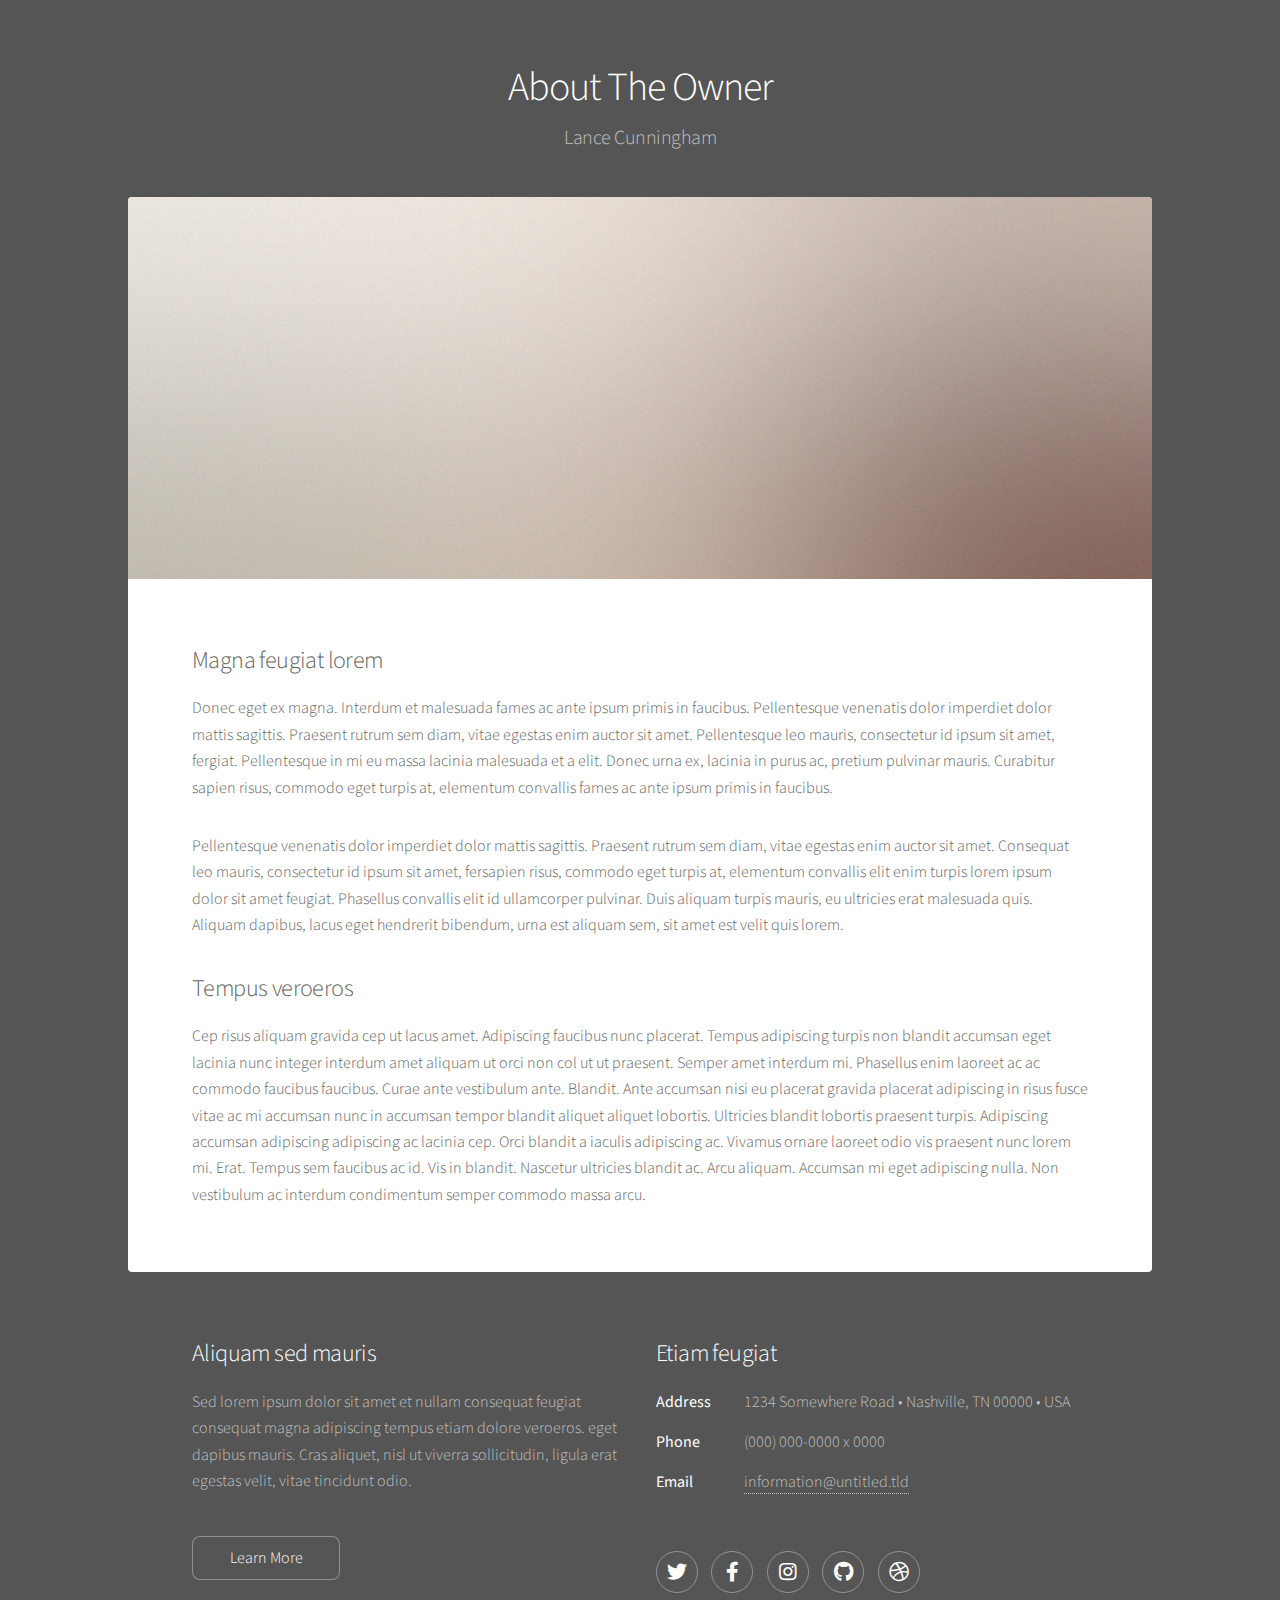
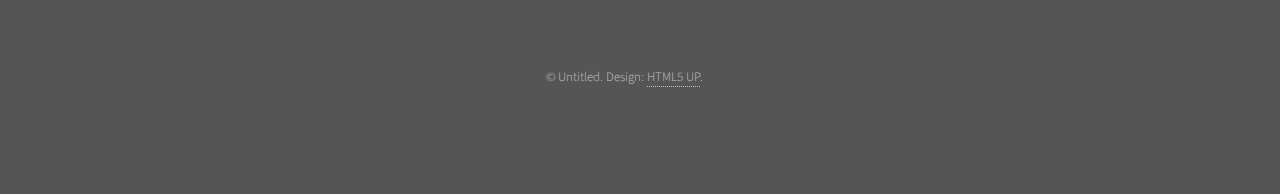
<file: generic copy.html>
<!DOCTYPE HTML>
<!--
	Stellar by HTML5 UP
	html5up.net | @ajlkn
	Free for personal and commercial use under the CCA 3.0 license (html5up.net/license)
-->
<html>
	<head>
		<title>About</title>
		<meta charset="utf-8" />
		<meta name="viewport" content="width=device-width, initial-scale=1, user-scalable=no" />
		<link rel="stylesheet" href="assets/css/main.css" />
		<noscript><link rel="stylesheet" href="assets/css/noscript.css" /></noscript>
	</head>
	<body class="is-preload">

		<!-- Wrapper -->
			<div id="wrapper">

				<!-- Header -->
					<header id="header">
						<h1>About The Owner</h1>
						<p>Lance Cunningham</p>
					</header>

				<!-- Main -->
					<div id="main">

						<!-- Content -->
							<section id="content" class="main">
								<span class="image main"><img src="images/pic04.jpg" alt="" /></span>
								<h2>Magna feugiat lorem</h2>
								<p>Donec eget ex magna. Interdum et malesuada fames ac ante ipsum primis in faucibus. Pellentesque venenatis dolor imperdiet dolor mattis sagittis. Praesent rutrum sem diam, vitae egestas enim auctor sit amet. Pellentesque leo mauris, consectetur id ipsum sit amet, fergiat. Pellentesque in mi eu massa lacinia malesuada et a elit. Donec urna ex, lacinia in purus ac, pretium pulvinar mauris. Curabitur sapien risus, commodo eget turpis at, elementum convallis fames ac ante ipsum primis in faucibus.</p>
								<p>Pellentesque venenatis dolor imperdiet dolor mattis sagittis. Praesent rutrum sem diam, vitae egestas enim auctor sit amet. Consequat leo mauris, consectetur id ipsum sit amet, fersapien risus, commodo eget turpis at, elementum convallis elit enim turpis lorem ipsum dolor sit amet feugiat. Phasellus convallis elit id ullamcorper pulvinar. Duis aliquam turpis mauris, eu ultricies erat malesuada quis. Aliquam dapibus, lacus eget hendrerit bibendum, urna est aliquam sem, sit amet est velit quis lorem.</p>
								<h2>Tempus veroeros</h2>
								<p>Cep risus aliquam gravida cep ut lacus amet. Adipiscing faucibus nunc placerat. Tempus adipiscing turpis non blandit accumsan eget lacinia nunc integer interdum amet aliquam ut orci non col ut ut praesent. Semper amet interdum mi. Phasellus enim laoreet ac ac commodo faucibus faucibus. Curae ante vestibulum ante. Blandit. Ante accumsan nisi eu placerat gravida placerat adipiscing in risus fusce vitae ac mi accumsan nunc in accumsan tempor blandit aliquet aliquet lobortis. Ultricies blandit lobortis praesent turpis. Adipiscing accumsan adipiscing adipiscing ac lacinia cep. Orci blandit a iaculis adipiscing ac. Vivamus ornare laoreet odio vis praesent nunc lorem mi. Erat. Tempus sem faucibus ac id. Vis in blandit. Nascetur ultricies blandit ac. Arcu aliquam. Accumsan mi eget adipiscing nulla. Non vestibulum ac interdum condimentum semper commodo massa arcu.</p>
							</section>

					</div>

				<!-- Footer -->
					<footer id="footer">
						<section>
							<h2>Aliquam sed mauris</h2>
							<p>Sed lorem ipsum dolor sit amet et nullam consequat feugiat consequat magna adipiscing tempus etiam dolore veroeros. eget dapibus mauris. Cras aliquet, nisl ut viverra sollicitudin, ligula erat egestas velit, vitae tincidunt odio.</p>
							<ul class="actions">
								<li><a href="#" class="button">Learn More</a></li>
							</ul>
						</section>
						<section>
							<h2>Etiam feugiat</h2>
							<dl class="alt">
								<dt>Address</dt>
								<dd>1234 Somewhere Road &bull; Nashville, TN 00000 &bull; USA</dd>
								<dt>Phone</dt>
								<dd>(000) 000-0000 x 0000</dd>
								<dt>Email</dt>
								<dd><a href="#">information@untitled.tld</a></dd>
							</dl>
							<ul class="icons">
								<li><a href="#" class="icon brands fa-twitter alt"><span class="label">Twitter</span></a></li>
								<li><a href="#" class="icon brands fa-facebook-f alt"><span class="label">Facebook</span></a></li>
								<li><a href="#" class="icon brands fa-instagram alt"><span class="label">Instagram</span></a></li>
								<li><a href="#" class="icon brands fa-github alt"><span class="label">GitHub</span></a></li>
								<li><a href="#" class="icon brands fa-dribbble alt"><span class="label">Dribbble</span></a></li>
							</ul>
						</section>
						<p class="copyright">&copy; Untitled. Design: <a href="https://html5up.net">HTML5 UP</a>.</p>
					</footer>

			</div>

		<!-- Scripts -->
			<script src="assets/js/jquery.min.js"></script>
			<script src="assets/js/jquery.scrollex.min.js"></script>
			<script src="assets/js/jquery.scrolly.min.js"></script>
			<script src="assets/js/browser.min.js"></script>
			<script src="assets/js/breakpoints.min.js"></script>
			<script src="assets/js/util.js"></script>
			<script src="assets/js/main.js"></script>

	</body>
</html>
</file>
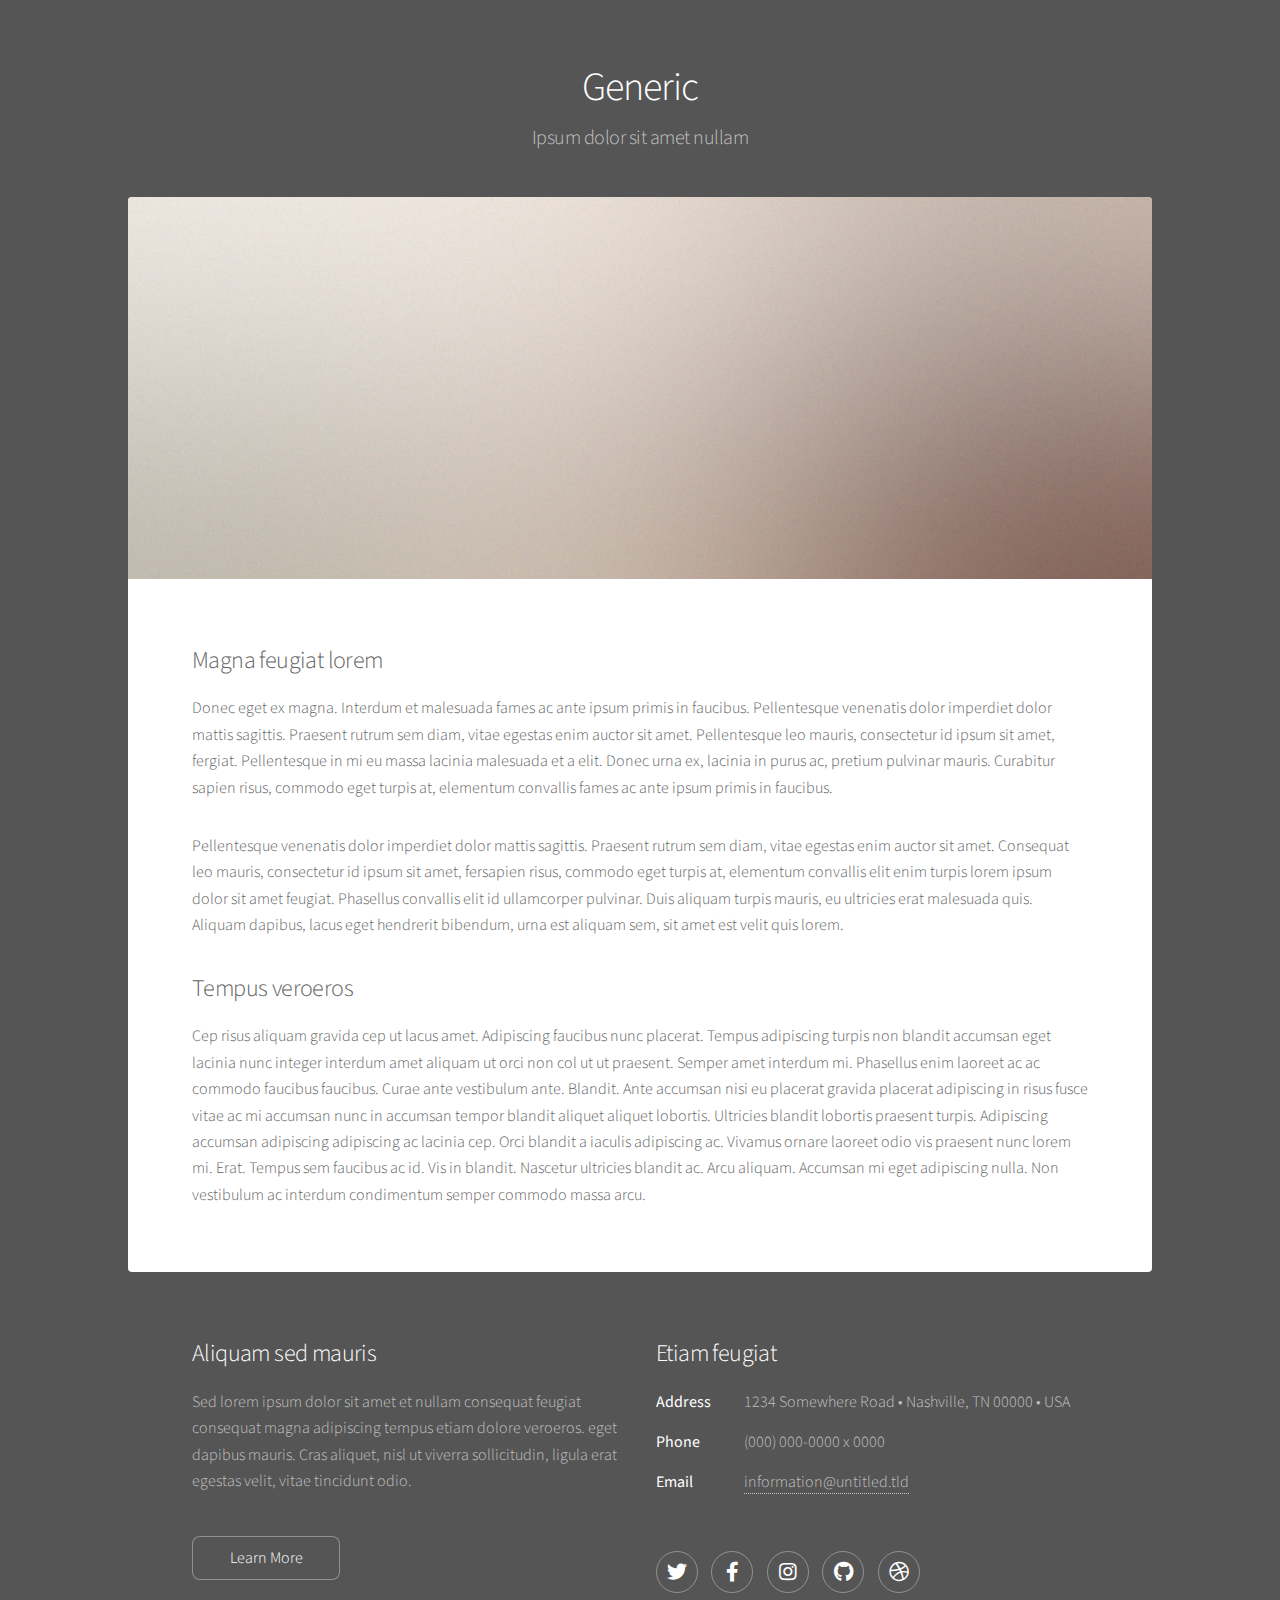
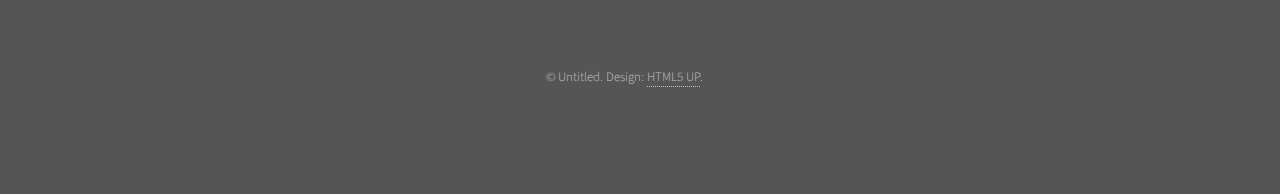
<file: generic.html>
<!DOCTYPE HTML>
<!--
	Stellar by HTML5 UP
	html5up.net | @ajlkn
	Free for personal and commercial use under the CCA 3.0 license (html5up.net/license)
-->
<html>
	<head>
		<title>Generic - Stellar by HTML5 UP</title>
		<meta charset="utf-8" />
		<meta name="viewport" content="width=device-width, initial-scale=1, user-scalable=no" />
		<link rel="stylesheet" href="assets/css/main.css" />
		<noscript><link rel="stylesheet" href="assets/css/noscript.css" /></noscript>
	</head>
	<body class="is-preload">

		<!-- Wrapper -->
			<div id="wrapper">

				<!-- Header -->
					<header id="header">
						<h1>Generic</h1>
						<p>Ipsum dolor sit amet nullam</p>
					</header>

				<!-- Main -->
					<div id="main">

						<!-- Content -->
							<section id="content" class="main">
								<span class="image main"><img src="images/pic04.jpg" alt="" /></span>
								<h2>Magna feugiat lorem</h2>
								<p>Donec eget ex magna. Interdum et malesuada fames ac ante ipsum primis in faucibus. Pellentesque venenatis dolor imperdiet dolor mattis sagittis. Praesent rutrum sem diam, vitae egestas enim auctor sit amet. Pellentesque leo mauris, consectetur id ipsum sit amet, fergiat. Pellentesque in mi eu massa lacinia malesuada et a elit. Donec urna ex, lacinia in purus ac, pretium pulvinar mauris. Curabitur sapien risus, commodo eget turpis at, elementum convallis fames ac ante ipsum primis in faucibus.</p>
								<p>Pellentesque venenatis dolor imperdiet dolor mattis sagittis. Praesent rutrum sem diam, vitae egestas enim auctor sit amet. Consequat leo mauris, consectetur id ipsum sit amet, fersapien risus, commodo eget turpis at, elementum convallis elit enim turpis lorem ipsum dolor sit amet feugiat. Phasellus convallis elit id ullamcorper pulvinar. Duis aliquam turpis mauris, eu ultricies erat malesuada quis. Aliquam dapibus, lacus eget hendrerit bibendum, urna est aliquam sem, sit amet est velit quis lorem.</p>
								<h2>Tempus veroeros</h2>
								<p>Cep risus aliquam gravida cep ut lacus amet. Adipiscing faucibus nunc placerat. Tempus adipiscing turpis non blandit accumsan eget lacinia nunc integer interdum amet aliquam ut orci non col ut ut praesent. Semper amet interdum mi. Phasellus enim laoreet ac ac commodo faucibus faucibus. Curae ante vestibulum ante. Blandit. Ante accumsan nisi eu placerat gravida placerat adipiscing in risus fusce vitae ac mi accumsan nunc in accumsan tempor blandit aliquet aliquet lobortis. Ultricies blandit lobortis praesent turpis. Adipiscing accumsan adipiscing adipiscing ac lacinia cep. Orci blandit a iaculis adipiscing ac. Vivamus ornare laoreet odio vis praesent nunc lorem mi. Erat. Tempus sem faucibus ac id. Vis in blandit. Nascetur ultricies blandit ac. Arcu aliquam. Accumsan mi eget adipiscing nulla. Non vestibulum ac interdum condimentum semper commodo massa arcu.</p>
							</section>

					</div>

				<!-- Footer -->
					<footer id="footer">
						<section>
							<h2>Aliquam sed mauris</h2>
							<p>Sed lorem ipsum dolor sit amet et nullam consequat feugiat consequat magna adipiscing tempus etiam dolore veroeros. eget dapibus mauris. Cras aliquet, nisl ut viverra sollicitudin, ligula erat egestas velit, vitae tincidunt odio.</p>
							<ul class="actions">
								<li><a href="#" class="button">Learn More</a></li>
							</ul>
						</section>
						<section>
							<h2>Etiam feugiat</h2>
							<dl class="alt">
								<dt>Address</dt>
								<dd>1234 Somewhere Road &bull; Nashville, TN 00000 &bull; USA</dd>
								<dt>Phone</dt>
								<dd>(000) 000-0000 x 0000</dd>
								<dt>Email</dt>
								<dd><a href="#">information@untitled.tld</a></dd>
							</dl>
							<ul class="icons">
								<li><a href="#" class="icon brands fa-twitter alt"><span class="label">Twitter</span></a></li>
								<li><a href="#" class="icon brands fa-facebook-f alt"><span class="label">Facebook</span></a></li>
								<li><a href="#" class="icon brands fa-instagram alt"><span class="label">Instagram</span></a></li>
								<li><a href="#" class="icon brands fa-github alt"><span class="label">GitHub</span></a></li>
								<li><a href="#" class="icon brands fa-dribbble alt"><span class="label">Dribbble</span></a></li>
							</ul>
						</section>
						<p class="copyright">&copy; Untitled. Design: <a href="https://html5up.net">HTML5 UP</a>.</p>
					</footer>

			</div>

		<!-- Scripts -->
			<script src="assets/js/jquery.min.js"></script>
			<script src="assets/js/jquery.scrollex.min.js"></script>
			<script src="assets/js/jquery.scrolly.min.js"></script>
			<script src="assets/js/browser.min.js"></script>
			<script src="assets/js/breakpoints.min.js"></script>
			<script src="assets/js/util.js"></script>
			<script src="assets/js/main.js"></script>

	</body>
</html>
</file>
<file: assets/css/noscript.css>
/*
	Stellar by HTML5 UP
	html5up.net | @ajlkn
	Free for personal and commercial use under the CCA 3.0 license (html5up.net/license)
*/

/* Header */

	body.is-preload #header.alt > * {
		opacity: 1;
	}

	body.is-preload #header.alt .logo {
		-moz-transform: none;
		-webkit-transform: none;
		-ms-transform: none;
		transform: none;
	}
</file>
<file: assets/css/main.css>
@import url(fontawesome-all.min.css);
@import 'https://fonts.googleapis.com/css?family=Source+Sans+Pro:300,400';

/*
	Stellar by HTML5 UP
	html5up.net | @ajlkn
	Free for personal and commercial use under the CCA 3.0 license (html5up.net/license)
*/

html, body, div, span, applet, object,
iframe, h1, h2, h3, h4, h5, h6, p, blockquote,
pre, a, abbr, acronym, address, big, cite,
code, del, dfn, em, img, ins, kbd, q, s, samp,
small, strike, strong, sub, sup, tt, var, b,
u, i, center, dl, dt, dd, ol, ul, li, fieldset,
form, label, legend, table, caption, tbody,
tfoot, thead, tr, th, td, article, aside,
canvas, details, embed, figure, figcaption,
footer, header, hgroup, menu, nav, output, ruby,
section, summary, time, mark, audio, video {
	margin: 0;
	padding: 0;
	border: 0;
	font-size: 100%;
	font: inherit;
	vertical-align: baseline;}

article, aside, details, figcaption, figure,
footer, header, hgroup, menu, nav, section {
	display: block;}

body {
	line-height: 1;
}

ol, ul {
	list-style: none;
}

blockquote, q {
	quotes: none;
}

	blockquote:before, blockquote:after, q:before, q:after {
		content: '';
		content: none;
	}

table {
	border-collapse: collapse;
	border-spacing: 0;
}

body {
	-webkit-text-size-adjust: none;
}

mark {
	background-color: transparent;
	color: inherit;
}

input::-moz-focus-inner {
	border: 0;
	padding: 0;
}

input, select, textarea {
	-moz-appearance: none;
	-webkit-appearance: none;
	-ms-appearance: none;
	appearance: none;
}

/* 
TARGET COLORED LINES BELOW SECTION TITLES with  #main header.major h2:after

The difference in the sections is the logo being stuffed to the right side. 
On smaller screens where it is stacked, its not a problem. */

 #main header.major h2:after {
	background-color: #dddddd; 
	background-image: -moz-linear-gradient(90deg, #efa8b0, #a89cc8, #8cc9f0);
	background-image: -webkit-linear-gradient(90deg, #efa8b0, #a89cc8, #8cc9f0);
	background-image: -ms-linear-gradient(90deg, #efa8b0, #a89cc8, #8cc9f0);
	background-image: linear-gradient(90deg, #efa8b0, #a89cc8, #8cc9f0);
	margin: auto;
	width: 150px;
	margin-top: 10px;
} 

.learnMoreButton{

	margin: auto;
	/* width: 50px; */
	margin-top: 10px;
} 

.list{
	margin: 20px;
	font-size: 13pt;
}

.about{
	font-size: 12.5pt;
	/* margin-left: 20px;
	padding: 0 20px 0 20px; */
}

.aboutbottom{
		font-size: 12.5pt;
	margin-left: 20px;
	padding: 0 20px 0 20px;
}

li{
	margin: 10px 0;
  }

/* Basic */

div.content{
	
	text-align: center;

}

	@-ms-viewport {
		width: device-width;
	}

	body {
		-ms-overflow-style: scrollbar;
	}

	@media screen and (max-width: 480px) {

		html, body {
			min-width: 320px;
		}

	}

	html {
		box-sizing: border-box;
	}

	*, *:before, *:after {
		box-sizing: inherit;
	}

	body {
		background-color: #555555;
	}

		body.is-preload *, body.is-preload *:before, body.is-preload *:after {
			-moz-animation: none !important;
			-webkit-animation: none !important;
			-ms-animation: none !important;
			animation: none !important;
			-moz-transition: none !important;
			-webkit-transition: none !important;
			-ms-transition: none !important;
			transition: none !important;
		}

/* Type */

	body {
		color: rgba(255, 255, 255, 0.65);
	}

	body, input, select, textarea {
		font-family: "Source Sans Pro", Helvetica, sans-serif;
		font-size: 17pt;
		font-weight: 300;
		line-height: 1.65;
	}


	.item1 { grid-area: header; }
	.item2 { grid-area: text; }


	.grid-container {
	display: grid;
	grid:
		'header'
		'text'
	}

	.learnMoreButton {
		margin-top: 40px;
	}

		@media screen and (max-width: 1920px) {

			body, input, select, textarea {
				font-size: 14pt;
			}

		}

		@media screen and (max-width: 1280px) {

			body, input, select, textarea {
				font-size: 12pt;
			}

		}

		@media screen and (max-width: 360px) {

			body, input, select, textarea {
				font-size: 11pt;
			}

		}

	a {
		-moz-transition: color 0.2s ease, border-bottom 0.2s ease;
		-webkit-transition: color 0.2s ease, border-bottom 0.2s ease;
		-ms-transition: color 0.2s ease, border-bottom 0.2s ease;
		transition: color 0.2s ease, border-bottom 0.2s ease;
		text-decoration: none;
		border-bottom: dotted 1px;
		color: inherit;
	}

		a:hover {
			border-bottom-color: transparent;
		}

	strong, b {
		font-weight: 400;
	}

	em, i {
		font-style: italic;
	}

	p {
		margin: 0 0 2em 0;
	}

		p.content {
			-moz-columns: 20em 2;
			-webkit-columns: 20em 2;
			-ms-columns: 20em 2;
			columns: 20em 2;
			-moz-column-gap: 2em;
			-webkit-column-gap: 2em;
			-ms-column-gap: 2em;
			column-gap: 2em;
			text-align: justify;
		}

	h1, h2, h3, h4, h5, h6 {
		font-weight: 300;
		line-height: 1.5;
		margin: 0 0 0.7em 0;
		letter-spacing: -0.025em;
	}

		h1 a, h2 a, h3 a, h4 a, h5 a, h6 a {
			color: inherit;
			text-decoration: none;
		}

	h1 {
		font-size: 2.5em;
		line-height: 1.2;
	}

	h2 {
		font-size: 1.5em;
	}

	h3 {
		font-size: 1.25em;
	}

	h4 {
		font-size: 1.1em;
	}

	h5 {
		font-size: 0.9em;
	}

	h6 {
		font-size: 0.7em;
	}

	@media screen and (max-width: 736px) {

		h1 {
			font-size: 2em;
		}

	}

	sub {
		font-size: 0.8em;
		position: relative;
		top: 0.5em;
	}

	sup {
		font-size: 0.8em;
		position: relative;
		top: -0.5em;
	}

	blockquote {
		border-left: solid 4px;
		font-style: italic;
		margin: 0 0 2em 0;
		padding: 0.5em 0 0.5em 2em;
	}

	code {
		border-radius: 8px;
		border: solid 1px;
		font-family: "Courier New", monospace;
		font-size: 0.9em;
		margin: 0 0.25em;
		padding: 0.25em 0.65em;
	}

	pre {
		-webkit-overflow-scrolling: touch;
		font-family: "Courier New", monospace;
		font-size: 0.9em;
		margin: 0 0 2em 0;
	}

		pre code {
			display: block;
			line-height: 1.75;
			padding: 1em 1.5em;
			overflow-x: auto;
		}

	hr {
		border: 0;
		border-bottom: solid 1px;
		margin: 2em 0;
	}

		hr.major {
			margin: 3em 0;
		}

	.align-left {
		text-align: left;
	}

	.align-center {
		text-align: center;
	}

	.align-right {
		text-align: right;
	}

	input, select, textarea {
		color: #ffffff;
	}

	a:hover {
		color: #ffffff;
	}

	strong, b {
		color: #ffffff;
	}

	h1, h2, h3, h4, h5, h6 {
		color: #ffffff;
	}

	blockquote {
		border-left-color: rgba(255, 255, 255, 0.35);
	}

	code {
		background: rgba(255, 255, 255, 0.075);
		border-color: rgba(255, 255, 255, 0.35);
	}

	hr {
		border-bottom-color: rgba(255, 255, 255, 0.35);
	}

/* Row */

	.row {
		display: flex;
		flex-wrap: wrap;
		box-sizing: border-box;
		align-items: stretch;
	}

		.row > * {
			box-sizing: border-box;
		}

		.row.gtr-uniform > * > :last-child {
			margin-bottom: 0;
		}

		.row.aln-left {
			justify-content: flex-start;
		}

		.row.aln-center {
			justify-content: center;
		}

		.row.aln-right {
			justify-content: flex-end;
		}

		.row.aln-top {
			align-items: flex-start;
		}

		.row.aln-middle {
			align-items: center;
		}

		.row.aln-bottom {
			align-items: flex-end;
		}

		.row > .imp {
			order: -1;
		}

		.row > .col-1 {
			width: 8.33333%;
		}

		.row > .off-1 {
			margin-left: 8.33333%;
		}

		.row > .col-2 {
			width: 16.66667%;
		}

		.row > .off-2 {
			margin-left: 16.66667%;
		}

		.row > .col-3 {
			width: 25%;
		}

		.row > .off-3 {
			margin-left: 25%;
		}

		.row > .col-4 {
			width: 33.33333%;
		}

		.row > .off-4 {
			margin-left: 33.33333%;
		}

		.row > .col-5 {
			width: 41.66667%;
		}

		.row > .off-5 {
			margin-left: 41.66667%;
		}

		.row > .col-6 {
			width: 50%;
		}

		.row > .off-6 {
			margin-left: 50%;
		}

		.row > .col-7 {
			width: 58.33333%;
		}

		.row > .off-7 {
			margin-left: 58.33333%;
		}

		.row > .col-8 {
			width: 66.66667%;
		}

		.row > .off-8 {
			margin-left: 66.66667%;
		}

		.row > .col-9 {
			width: 75%;
		}

		.row > .off-9 {
			margin-left: 75%;
		}

		.row > .col-10 {
			width: 83.33333%;
		}

		.row > .off-10 {
			margin-left: 83.33333%;
		}

		.row > .col-11 {
			width: 91.66667%;
		}

		.row > .off-11 {
			margin-left: 91.66667%;
		}

		.row > .col-12 {
			width: 100%;
		}

		.row > .off-12 {
			margin-left: 100%;
		}

		.row.gtr-0 {
			margin-top: 0;
			margin-left: 0em;
		}

			.row.gtr-0 > * {
				padding: 0 0 0 0em;
			}

			.row.gtr-0.gtr-uniform {
				margin-top: 0em;
			}

				.row.gtr-0.gtr-uniform > * {
					padding-top: 0em;
				}

		.row.gtr-25 {
			margin-top: 0;
			margin-left: -0.375em;
		}

			.row.gtr-25 > * {
				padding: 0 0 0 0.375em;
			}

			.row.gtr-25.gtr-uniform {
				margin-top: -0.375em;
			}

				.row.gtr-25.gtr-uniform > * {
					padding-top: 0.375em;
				}

		.row.gtr-50 {
			margin-top: 0;
			margin-left: -0.75em;
		}

			.row.gtr-50 > * {
				padding: 0 0 0 0.75em;
			}

			.row.gtr-50.gtr-uniform {
				margin-top: -0.75em;
			}

				.row.gtr-50.gtr-uniform > * {
					padding-top: 0.75em;
				}

		.row {
			margin-top: 0;
			margin-left: -1.5em;
		}

			.row > * {
				padding: 0 0 0 1.5em;
			}

			.row.gtr-uniform {
				margin-top: -1.5em;
			}

				.row.gtr-uniform > * {
					padding-top: 1.5em;
				}

		.row.gtr-150 {
			margin-top: 0;
			margin-left: -2.25em;
		}

			.row.gtr-150 > * {
				padding: 0 0 0 2.25em;
			}

			.row.gtr-150.gtr-uniform {
				margin-top: -2.25em;
			}

				.row.gtr-150.gtr-uniform > * {
					padding-top: 2.25em;
				}

		.row.gtr-200 {
			margin-top: 0;
			margin-left: -3em;
		}

			.row.gtr-200 > * {
				padding: 0 0 0 3em;
			}

			.row.gtr-200.gtr-uniform {
				margin-top: -3em;
			}

				.row.gtr-200.gtr-uniform > * {
					padding-top: 3em;
				}

		@media screen and (max-width: 1680px) {

			.row {
				display: flex;
				flex-wrap: wrap;
				box-sizing: border-box;
				align-items: stretch;
			}

				.row > * {
					box-sizing: border-box;
				}

				.row.gtr-uniform > * > :last-child {
					margin-bottom: 0;
				}

				.row.aln-left {
					justify-content: flex-start;
				}

				.row.aln-center {
					justify-content: center;
				}

				.row.aln-right {
					justify-content: flex-end;
				}

				.row.aln-top {
					align-items: flex-start;
				}

				.row.aln-middle {
					align-items: center;
				}

				.row.aln-bottom {
					align-items: flex-end;
				}

				.row > .imp-xlarge {
					order: -1;
				}

				.row > .col-1-xlarge {
					width: 8.33333%;
				}

				.row > .off-1-xlarge {
					margin-left: 8.33333%;
				}

				.row > .col-2-xlarge {
					width: 16.66667%;
				}

				.row > .off-2-xlarge {
					margin-left: 16.66667%;
				}

				.row > .col-3-xlarge {
					width: 25%;
				}

				.row > .off-3-xlarge {
					margin-left: 25%;
				}

				.row > .col-4-xlarge {
					width: 33.33333%;
				}

				.row > .off-4-xlarge {
					margin-left: 33.33333%;
				}

				.row > .col-5-xlarge {
					width: 41.66667%;
				}

				.row > .off-5-xlarge {
					margin-left: 41.66667%;
				}

				.row > .col-6-xlarge {
					width: 50%;
				}

				.row > .off-6-xlarge {
					margin-left: 50%;
				}

				.row > .col-7-xlarge {
					width: 58.33333%;
				}

				.row > .off-7-xlarge {
					margin-left: 58.33333%;
				}

				.row > .col-8-xlarge {
					width: 66.66667%;
				}

				.row > .off-8-xlarge {
					margin-left: 66.66667%;
				}

				.row > .col-9-xlarge {
					width: 75%;
				}

				.row > .off-9-xlarge {
					margin-left: 75%;
				}

				.row > .col-10-xlarge {
					width: 83.33333%;
				}

				.row > .off-10-xlarge {
					margin-left: 83.33333%;
				}

				.row > .col-11-xlarge {
					width: 91.66667%;
				}

				.row > .off-11-xlarge {
					margin-left: 91.66667%;
				}

				.row > .col-12-xlarge {
					width: 100%;
				}

				.row > .off-12-xlarge {
					margin-left: 100%;
				}

				.row.gtr-0 {
					margin-top: 0;
					margin-left: 0em;
				}

					.row.gtr-0 > * {
						padding: 0 0 0 0em;
					}

					.row.gtr-0.gtr-uniform {
						margin-top: 0em;
					}

						.row.gtr-0.gtr-uniform > * {
							padding-top: 0em;
						}

				.row.gtr-25 {
					margin-top: 0;
					margin-left: -0.375em;
				}

					.row.gtr-25 > * {
						padding: 0 0 0 0.375em;
					}

					.row.gtr-25.gtr-uniform {
						margin-top: -0.375em;
					}

						.row.gtr-25.gtr-uniform > * {
							padding-top: 0.375em;
						}

				.row.gtr-50 {
					margin-top: 0;
					margin-left: -0.75em;
				}

					.row.gtr-50 > * {
						padding: 0 0 0 0.75em;
					}

					.row.gtr-50.gtr-uniform {
						margin-top: -0.75em;
					}

						.row.gtr-50.gtr-uniform > * {
							padding-top: 0.75em;
						}

				.row {
					margin-top: 0;
					margin-left: -1.5em;
				}

					.row > * {
						padding: 0 0 0 1.5em;
					}

					.row.gtr-uniform {
						margin-top: -1.5em;
					}

						.row.gtr-uniform > * {
							padding-top: 1.5em;
						}

				.row.gtr-150 {
					margin-top: 0;
					margin-left: -2.25em;
				}

					.row.gtr-150 > * {
						padding: 0 0 0 2.25em;
					}

					.row.gtr-150.gtr-uniform {
						margin-top: -2.25em;
					}

						.row.gtr-150.gtr-uniform > * {
							padding-top: 2.25em;
						}

				.row.gtr-200 {
					margin-top: 0;
					margin-left: -3em;
				}

					.row.gtr-200 > * {
						padding: 0 0 0 3em;
					}

					.row.gtr-200.gtr-uniform {
						margin-top: -3em;
					}

						.row.gtr-200.gtr-uniform > * {
							padding-top: 3em;
						}

		}

		@media screen and (max-width: 1280px) {

			.row {
				display: flex;
				flex-wrap: wrap;
				box-sizing: border-box;
				align-items: stretch;
			}

				.row > * {
					box-sizing: border-box;
				}

				.row.gtr-uniform > * > :last-child {
					margin-bottom: 0;
				}

				.row.aln-left {
					justify-content: flex-start;
				}

				.row.aln-center {
					justify-content: center;
				}

				.row.aln-right {
					justify-content: flex-end;
				}

				.row.aln-top {
					align-items: flex-start;
				}

				.row.aln-middle {
					align-items: center;
				}

				.row.aln-bottom {
					align-items: flex-end;
				}

				.row > .imp-large {
					order: -1;
				}

				.row > .col-1-large {
					width: 8.33333%;
				}

				.row > .off-1-large {
					margin-left: 8.33333%;
				}

				.row > .col-2-large {
					width: 16.66667%;
				}

				.row > .off-2-large {
					margin-left: 16.66667%;
				}

				.row > .col-3-large {
					width: 25%;
				}

				.row > .off-3-large {
					margin-left: 25%;
				}

				.row > .col-4-large {
					width: 33.33333%;
				}

				.row > .off-4-large {
					margin-left: 33.33333%;
				}

				.row > .col-5-large {
					width: 41.66667%;
				}

				.row > .off-5-large {
					margin-left: 41.66667%;
				}

				.row > .col-6-large {
					width: 50%;
				}

				.row > .off-6-large {
					margin-left: 50%;
				}

				.row > .col-7-large {
					width: 58.33333%;
				}

				.row > .off-7-large {
					margin-left: 58.33333%;
				}

				.row > .col-8-large {
					width: 66.66667%;
				}

				.row > .off-8-large {
					margin-left: 66.66667%;
				}

				.row > .col-9-large {
					width: 75%;
				}

				.row > .off-9-large {
					margin-left: 75%;
				}

				.row > .col-10-large {
					width: 83.33333%;
				}

				.row > .off-10-large {
					margin-left: 83.33333%;
				}

				.row > .col-11-large {
					width: 91.66667%;
				}

				.row > .off-11-large {
					margin-left: 91.66667%;
				}

				.row > .col-12-large {
					width: 100%;
				}

				.row > .off-12-large {
					margin-left: 100%;
				}

				.row.gtr-0 {
					margin-top: 0;
					margin-left: 0em;
				}

					.row.gtr-0 > * {
						padding: 0 0 0 0em;
					}

					.row.gtr-0.gtr-uniform {
						margin-top: 0em;
					}

						.row.gtr-0.gtr-uniform > * {
							padding-top: 0em;
						}

				.row.gtr-25 {
					margin-top: 0;
					margin-left: -0.375em;
				}

					.row.gtr-25 > * {
						padding: 0 0 0 0.375em;
					}

					.row.gtr-25.gtr-uniform {
						margin-top: -0.375em;
					}

						.row.gtr-25.gtr-uniform > * {
							padding-top: 0.375em;
						}

				.row.gtr-50 {
					margin-top: 0;
					margin-left: -0.75em;
				}

					.row.gtr-50 > * {
						padding: 0 0 0 0.75em;
					}

					.row.gtr-50.gtr-uniform {
						margin-top: -0.75em;
					}

						.row.gtr-50.gtr-uniform > * {
							padding-top: 0.75em;
						}

				.row {
					margin-top: 0;
					margin-left: -1.5em;
				}

					.row > * {
						padding: 0 0 0 1.5em;
					}

					.row.gtr-uniform {
						margin-top: -1.5em;
					}

						.row.gtr-uniform > * {
							padding-top: 1.5em;
						}

				.row.gtr-150 {
					margin-top: 0;
					margin-left: -2.25em;
				}

					.row.gtr-150 > * {
						padding: 0 0 0 2.25em;
					}

					.row.gtr-150.gtr-uniform {
						margin-top: -2.25em;
					}

						.row.gtr-150.gtr-uniform > * {
							padding-top: 2.25em;
						}

				.row.gtr-200 {
					margin-top: 0;
					margin-left: -3em;
				}

					.row.gtr-200 > * {
						padding: 0 0 0 3em;
					}

					.row.gtr-200.gtr-uniform {
						margin-top: -3em;
					}

						.row.gtr-200.gtr-uniform > * {
							padding-top: 3em;
						}

		}

		@media screen and (max-width: 980px) {

			.row {
				display: flex;
				flex-wrap: wrap;
				box-sizing: border-box;
				align-items: stretch;
			}

				.row > * {
					box-sizing: border-box;
				}

				.row.gtr-uniform > * > :last-child {
					margin-bottom: 0;
				}

				.row.aln-left {
					justify-content: flex-start;
				}

				.row.aln-center {
					justify-content: center;
				}

				.row.aln-right {
					justify-content: flex-end;
				}

				.row.aln-top {
					align-items: flex-start;
				}

				.row.aln-middle {
					align-items: center;
				}

				.row.aln-bottom {
					align-items: flex-end;
				}

				.row > .imp-medium {
					order: -1;
				}

				.row > .col-1-medium {
					width: 8.33333%;
				}

				.row > .off-1-medium {
					margin-left: 8.33333%;
				}

				.row > .col-2-medium {
					width: 16.66667%;
				}

				.row > .off-2-medium {
					margin-left: 16.66667%;
				}

				.row > .col-3-medium {
					width: 25%;
				}

				.row > .off-3-medium {
					margin-left: 25%;
				}

				.row > .col-4-medium {
					width: 33.33333%;
				}

				.row > .off-4-medium {
					margin-left: 33.33333%;
				}

				.row > .col-5-medium {
					width: 41.66667%;
				}

				.row > .off-5-medium {
					margin-left: 41.66667%;
				}

				.row > .col-6-medium {
					width: 50%;
				}

				.row > .off-6-medium {
					margin-left: 50%;
				}

				.row > .col-7-medium {
					width: 58.33333%;
				}

				.row > .off-7-medium {
					margin-left: 58.33333%;
				}

				.row > .col-8-medium {
					width: 66.66667%;
				}

				.row > .off-8-medium {
					margin-left: 66.66667%;
				}

				.row > .col-9-medium {
					width: 75%;
				}

				.row > .off-9-medium {
					margin-left: 75%;
				}

				.row > .col-10-medium {
					width: 83.33333%;
				}

				.row > .off-10-medium {
					margin-left: 83.33333%;
				}

				.row > .col-11-medium {
					width: 91.66667%;
				}

				.row > .off-11-medium {
					margin-left: 91.66667%;
				}

				.row > .col-12-medium {
					width: 100%;
				}

				.row > .off-12-medium {
					margin-left: 100%;
				}

				.row.gtr-0 {
					margin-top: 0;
					margin-left: 0em;
				}

					.row.gtr-0 > * {
						padding: 0 0 0 0em;
					}

					.row.gtr-0.gtr-uniform {
						margin-top: 0em;
					}

						.row.gtr-0.gtr-uniform > * {
							padding-top: 0em;
						}

				.row.gtr-25 {
					margin-top: 0;
					margin-left: -0.375em;
				}

					.row.gtr-25 > * {
						padding: 0 0 0 0.375em;
					}

					.row.gtr-25.gtr-uniform {
						margin-top: -0.375em;
					}

						.row.gtr-25.gtr-uniform > * {
							padding-top: 0.375em;
						}

				.row.gtr-50 {
					margin-top: 0;
					margin-left: -0.75em;
				}

					.row.gtr-50 > * {
						padding: 0 0 0 0.75em;
					}

					.row.gtr-50.gtr-uniform {
						margin-top: -0.75em;
					}

						.row.gtr-50.gtr-uniform > * {
							padding-top: 0.75em;
						}

				.row {
					margin-top: 0;
					margin-left: -1.5em;
				}

					.row > * {
						padding: 0 0 0 1.5em;
					}

					.row.gtr-uniform {
						margin-top: -1.5em;
					}

						.row.gtr-uniform > * {
							padding-top: 1.5em;
						}

				.row.gtr-150 {
					margin-top: 0;
					margin-left: -2.25em;
				}

					.row.gtr-150 > * {
						padding: 0 0 0 2.25em;
					}

					.row.gtr-150.gtr-uniform {
						margin-top: -2.25em;
					}

						.row.gtr-150.gtr-uniform > * {
							padding-top: 2.25em;
						}

				.row.gtr-200 {
					margin-top: 0;
					margin-left: -3em;
				}

					.row.gtr-200 > * {
						padding: 0 0 0 3em;
					}

					.row.gtr-200.gtr-uniform {
						margin-top: -3em;
					}

						.row.gtr-200.gtr-uniform > * {
							padding-top: 3em;
						}

		}

		@media screen and (max-width: 736px) {

			.row {
				display: flex;
				flex-wrap: wrap;
				box-sizing: border-box;
				align-items: stretch;
			}

				.row > * {
					box-sizing: border-box;
				}

				.row.gtr-uniform > * > :last-child {
					margin-bottom: 0;
				}

				.row.aln-left {
					justify-content: flex-start;
				}

				.row.aln-center {
					justify-content: center;
				}

				.row.aln-right {
					justify-content: flex-end;
				}

				.row.aln-top {
					align-items: flex-start;
				}

				.row.aln-middle {
					align-items: center;
				}

				.row.aln-bottom {
					align-items: flex-end;
				}

				.row > .imp-small {
					order: -1;
				}

				.row > .col-1-small {
					width: 8.33333%;
				}

				.row > .off-1-small {
					margin-left: 8.33333%;
				}

				.row > .col-2-small {
					width: 16.66667%;
				}

				.row > .off-2-small {
					margin-left: 16.66667%;
				}

				.row > .col-3-small {
					width: 25%;
				}

				.row > .off-3-small {
					margin-left: 25%;
				}

				.row > .col-4-small {
					width: 33.33333%;
				}

				.row > .off-4-small {
					margin-left: 33.33333%;
				}

				.row > .col-5-small {
					width: 41.66667%;
				}

				.row > .off-5-small {
					margin-left: 41.66667%;
				}

				.row > .col-6-small {
					width: 50%;
				}

				.row > .off-6-small {
					margin-left: 50%;
				}

				.row > .col-7-small {
					width: 58.33333%;
				}

				.row > .off-7-small {
					margin-left: 58.33333%;
				}

				.row > .col-8-small {
					width: 66.66667%;
				}

				.row > .off-8-small {
					margin-left: 66.66667%;
				}

				.row > .col-9-small {
					width: 75%;
				}

				.row > .off-9-small {
					margin-left: 75%;
				}

				.row > .col-10-small {
					width: 83.33333%;
				}

				.row > .off-10-small {
					margin-left: 83.33333%;
				}

				.row > .col-11-small {
					width: 91.66667%;
				}

				.row > .off-11-small {
					margin-left: 91.66667%;
				}

				.row > .col-12-small {
					width: 100%;
				}

				.row > .off-12-small {
					margin-left: 100%;
				}

				.row.gtr-0 {
					margin-top: 0;
					margin-left: 0em;
				}

					.row.gtr-0 > * {
						padding: 0 0 0 0em;
					}

					.row.gtr-0.gtr-uniform {
						margin-top: 0em;
					}

						.row.gtr-0.gtr-uniform > * {
							padding-top: 0em;
						}

				.row.gtr-25 {
					margin-top: 0;
					margin-left: -0.25em;
				}

					.row.gtr-25 > * {
						padding: 0 0 0 0.25em;
					}

					.row.gtr-25.gtr-uniform {
						margin-top: -0.25em;
					}

						.row.gtr-25.gtr-uniform > * {
							padding-top: 0.25em;
						}

				.row.gtr-50 {
					margin-top: 0;
					margin-left: -0.5em;
				}

					.row.gtr-50 > * {
						padding: 0 0 0 0.5em;
					}

					.row.gtr-50.gtr-uniform {
						margin-top: -0.5em;
					}

						.row.gtr-50.gtr-uniform > * {
							padding-top: 0.5em;
						}

				.row {
					margin-top: 0;
					margin-left: -1em;
				}

					.row > * {
						padding: 0 0 0 1em;
					}

					.row.gtr-uniform {
						margin-top: -1em;
					}

						.row.gtr-uniform > * {
							padding-top: 1em;
						}

				.row.gtr-150 {
					margin-top: 0;
					margin-left: -1.5em;
				}

					.row.gtr-150 > * {
						padding: 0 0 0 1.5em;
					}

					.row.gtr-150.gtr-uniform {
						margin-top: -1.5em;
					}

						.row.gtr-150.gtr-uniform > * {
							padding-top: 1.5em;
						}

				.row.gtr-200 {
					margin-top: 0;
					margin-left: -2em;
				}

					.row.gtr-200 > * {
						padding: 0 0 0 2em;
					}

					.row.gtr-200.gtr-uniform {
						margin-top: -2em;
					}

						.row.gtr-200.gtr-uniform > * {
							padding-top: 2em;
						}

		}

		@media screen and (max-width: 480px) {

			.row {
				display: flex;
				flex-wrap: wrap;
				box-sizing: border-box;
				align-items: stretch;
			}

				.row > * {
					box-sizing: border-box;
				}

				.row.gtr-uniform > * > :last-child {
					margin-bottom: 0;
				}

				.row.aln-left {
					justify-content: flex-start;
				}

				.row.aln-center {
					justify-content: center;
				}

				.row.aln-right {
					justify-content: flex-end;
				}

				.row.aln-top {
					align-items: flex-start;
				}

				.row.aln-middle {
					align-items: center;
				}

				.row.aln-bottom {
					align-items: flex-end;
				}

				.row > .imp-xsmall {
					order: -1;
				}

				.row > .col-1-xsmall {
					width: 8.33333%;
				}

				.row > .off-1-xsmall {
					margin-left: 8.33333%;
				}

				.row > .col-2-xsmall {
					width: 16.66667%;
				}

				.row > .off-2-xsmall {
					margin-left: 16.66667%;
				}

				.row > .col-3-xsmall {
					width: 25%;
				}

				.row > .off-3-xsmall {
					margin-left: 25%;
				}

				.row > .col-4-xsmall {
					width: 33.33333%;
				}

				.row > .off-4-xsmall {
					margin-left: 33.33333%;
				}

				.row > .col-5-xsmall {
					width: 41.66667%;
				}

				.row > .off-5-xsmall {
					margin-left: 41.66667%;
				}

				.row > .col-6-xsmall {
					width: 50%;
				}

				.row > .off-6-xsmall {
					margin-left: 50%;
				}

				.row > .col-7-xsmall {
					width: 58.33333%;
				}

				.row > .off-7-xsmall {
					margin-left: 58.33333%;
				}

				.row > .col-8-xsmall {
					width: 66.66667%;
				}

				.row > .off-8-xsmall {
					margin-left: 66.66667%;
				}

				.row > .col-9-xsmall {
					width: 75%;
				}

				.row > .off-9-xsmall {
					margin-left: 75%;
				}

				.row > .col-10-xsmall {
					width: 83.33333%;
				}

				.row > .off-10-xsmall {
					margin-left: 83.33333%;
				}

				.row > .col-11-xsmall {
					width: 91.66667%;
				}

				.row > .off-11-xsmall {
					margin-left: 91.66667%;
				}

				.row > .col-12-xsmall {
					width: 100%;
				}

				.row > .off-12-xsmall {
					margin-left: 100%;
				}

				.row.gtr-0 {
					margin-top: 0;
					margin-left: 0em;
				}

					.row.gtr-0 > * {
						padding: 0 0 0 0em;
					}

					.row.gtr-0.gtr-uniform {
						margin-top: 0em;
					}

						.row.gtr-0.gtr-uniform > * {
							padding-top: 0em;
						}

				.row.gtr-25 {
					margin-top: 0;
					margin-left: -0.3125em;
				}

					.row.gtr-25 > * {
						padding: 0 0 0 0.3125em;
					}

					.row.gtr-25.gtr-uniform {
						margin-top: -0.3125em;
					}

						.row.gtr-25.gtr-uniform > * {
							padding-top: 0.3125em;
						}

				.row.gtr-50 {
					margin-top: 0;
					margin-left: -0.625em;
				}

					.row.gtr-50 > * {
						padding: 0 0 0 0.625em;
					}

					.row.gtr-50.gtr-uniform {
						margin-top: -0.625em;
					}

						.row.gtr-50.gtr-uniform > * {
							padding-top: 0.625em;
						}

				.row {
					margin-top: 0;
					margin-left: -1.25em;
				}

					.row > * {
						padding: 0 0 0 1.25em;
					}

					.row.gtr-uniform {
						margin-top: -1.25em;
					}

						.row.gtr-uniform > * {
							padding-top: 1.25em;
						}

				.row.gtr-150 {
					margin-top: 0;
					margin-left: -1.875em;
				}

					.row.gtr-150 > * {
						padding: 0 0 0 1.875em;
					}

					.row.gtr-150.gtr-uniform {
						margin-top: -1.875em;
					}

						.row.gtr-150.gtr-uniform > * {
							padding-top: 1.875em;
						}

				.row.gtr-200 {
					margin-top: 0;
					margin-left: -2.5em;
				}

					.row.gtr-200 > * {
						padding: 0 0 0 2.5em;
					}

					.row.gtr-200.gtr-uniform {
						margin-top: -2.5em;
					}

						.row.gtr-200.gtr-uniform > * {
							padding-top: 2.5em;
						}

		}

/* Box */

	.box {
		border-radius: 8px;
		border: solid;
		margin-bottom: 2em;
		padding: 1.5em;
	}

		.box > :last-child,
		.box > :last-child > :last-child,
		.box > :last-child > :last-child > :last-child {
			margin-bottom: 0;
		}

		.box.alt {
			border: 0;
			border-radius: 0;
			padding: 0;
		}

	.box {
		border-color: rgba(255, 255, 255, 0.35);
	}

/* Button */

	input[type="submit"],
	input[type="reset"],
	input[type="button"],
	button,
	.button {
		-moz-appearance: none;
		-webkit-appearance: none;
		-ms-appearance: none;
		appearance: none;
		-moz-transition: background-color 0.2s ease-in-out, color 0.2s ease-in-out;
		-webkit-transition: background-color 0.2s ease-in-out, color 0.2s ease-in-out;
		-ms-transition: background-color 0.2s ease-in-out, color 0.2s ease-in-out;
		transition: background-color 0.2s ease-in-out, color 0.2s ease-in-out;
		border-radius: 8px;
		border: 0;
		cursor: pointer;
		display: inline-block;
		font-weight: 300;
		height: 2.75em;
		line-height: 2.75em;
		min-width: 9.25em;
		padding: 0 1.5em;
		text-align: center;
		text-decoration: none;
		white-space: nowrap;
	}

		input[type="submit"].icon,
		input[type="reset"].icon,
		input[type="button"].icon,
		button.icon,
		.button.icon {
			padding-left: 1.35em;
		}

			input[type="submit"].icon:before,
			input[type="reset"].icon:before,
			input[type="button"].icon:before,
			button.icon:before,
			.button.icon:before {
				margin-right: 0.5em;
			}

		input[type="submit"].fit,
		input[type="reset"].fit,
		input[type="button"].fit,
		button.fit,
		.button.fit {
			width: 100%;
		}

		input[type="submit"].small,
		input[type="reset"].small,
		input[type="button"].small,
		button.small,
		.button.small {
			font-size: 0.8em;
		}

		input[type="submit"].large,
		input[type="reset"].large,
		input[type="button"].large,
		button.large,
		.button.large {
			font-size: 1.35em;
		}

		input[type="submit"].disabled, input[type="submit"]:disabled,
		input[type="reset"].disabled,
		input[type="reset"]:disabled,
		input[type="button"].disabled,
		input[type="button"]:disabled,
		button.disabled,
		button:disabled,
		.button.disabled,
		.button:disabled {
			pointer-events: none;
			opacity: 0.25;
		}

		@media screen and (max-width: 736px) {

			input[type="submit"],
			input[type="reset"],
			input[type="button"],
			button,
			.button {
				min-width: 0;
			}

		}

	input[type="submit"],
	input[type="reset"],
	input[type="button"],
	button,
	.button {
		background-color: transparent;
		box-shadow: inset 0 0 0 1px rgba(255, 255, 255, 0.35);
		color: #ffffff !important;
	}

		input[type="submit"]:hover,
		input[type="reset"]:hover,
		input[type="button"]:hover,
		button:hover,
		.button:hover {
			background-color: rgba(255, 255, 255, 0.075);
		}

		input[type="submit"]:active,
		input[type="reset"]:active,
		input[type="button"]:active,
		button:active,
		.button:active {
			background-color: rgba(255, 255, 255, 0.2);
		}

		input[type="submit"].icon:before,
		input[type="reset"].icon:before,
		input[type="button"].icon:before,
		button.icon:before,
		.button.icon:before {
			color: rgba(255, 255, 255, 0.5);
		}

		input[type="submit"].primary,
		input[type="reset"].primary,
		input[type="button"].primary,
		button.primary,
		.button.primary {
			background-color: #8cc9f0;
			color: #ffffff !important;
			box-shadow: none;
		}

			input[type="submit"].primary:hover,
			input[type="reset"].primary:hover,
			input[type="button"].primary:hover,
			button.primary:hover,
			.button.primary:hover {
				background-color: #9acff2;
			}

			input[type="submit"].primary:active,
			input[type="reset"].primary:active,
			input[type="button"].primary:active,
			button.primary:active,
			.button.primary:active {
				background-color: #7ec3ee;
			}

			input[type="submit"].primary.icon:before,
			input[type="reset"].primary.icon:before,
			input[type="button"].primary.icon:before,
			button.primary.icon:before,
			.button.primary.icon:before {
				color: #ffffff !important;
			}

/* Form */

	form {
		margin: 0 0 2em 0;
	}

	label {
		display: block;
		font-size: 0.9em;
		font-weight: 400;
		margin: 0 0 1em 0;
	}

	input[type="text"],
	input[type="password"],
	input[type="email"],
	select,
	textarea {
		-moz-appearance: none;
		-webkit-appearance: none;
		-ms-appearance: none;
		appearance: none;
		border-radius: 8px;
		border: solid 1px;
		color: inherit;
		display: block;
		outline: 0;
		padding: 0 1em;
		text-decoration: none;
		width: 100%;
	}

		input[type="text"]:invalid,
		input[type="password"]:invalid,
		input[type="email"]:invalid,
		select:invalid,
		textarea:invalid {
			box-shadow: none;
		}

	select {
		background-size: 1.25rem;
		background-repeat: no-repeat;
		background-position: calc(100% - 1rem) center;
		height: 2.75em;
		padding-right: 2.75em;
		text-overflow: ellipsis;
	}

		select:focus::-ms-value {
			background-color: transparent;
		}

		select::-ms-expand {
			display: none;
		}

	input[type="text"],
	input[type="password"],
	input[type="email"],
	select {
		height: 2.75em;
	}

	textarea {
		padding: 0.75em 1em;
	}

	input[type="checkbox"],
	input[type="radio"] {
		-moz-appearance: none;
		-webkit-appearance: none;
		-ms-appearance: none;
		appearance: none;
		display: block;
		float: left;
		margin-right: -2em;
		opacity: 0;
		width: 1em;
		z-index: -1;
	}

		input[type="checkbox"] + label,
		input[type="radio"] + label {
			text-decoration: none;
			cursor: pointer;
			display: inline-block;
			font-size: 1em;
			font-weight: 300;
			padding-left: 2.4em;
			padding-right: 0.75em;
			position: relative;
		}

			input[type="checkbox"] + label:before,
			input[type="radio"] + label:before {
				-moz-osx-font-smoothing: grayscale;
				-webkit-font-smoothing: antialiased;
				display: inline-block;
				font-style: normal;
				font-variant: normal;
				text-rendering: auto;
				line-height: 1;
				text-transform: none !important;
				font-family: 'Font Awesome 5 Free';
				font-weight: 900;
			}

			input[type="checkbox"] + label:before,
			input[type="radio"] + label:before {
				border-radius: 8px;
				border: solid 1px;
				content: '';
				display: inline-block;
				font-size: 0.8em;
				height: 2.0625em;
				left: 0;
				line-height: 2.0625em;
				position: absolute;
				text-align: center;
				top: 0;
				width: 2.0625em;
			}

		input[type="checkbox"]:checked + label:before,
		input[type="radio"]:checked + label:before {
			content: '\f00c';
		}

	input[type="checkbox"] + label:before {
		border-radius: 8px;
	}

	input[type="radio"] + label:before {
		border-radius: 100%;
	}

	::-webkit-input-placeholder {
		opacity: 1.0;
	}

	:-moz-placeholder {
		opacity: 1.0;
	}

	::-moz-placeholder {
		opacity: 1.0;
	}

	:-ms-input-placeholder {
		opacity: 1.0;
	}

	label {
		color: #ffffff;
	}

	input[type="text"],
	input[type="password"],
	input[type="email"],
	select,
	textarea {
		background-color: rgba(255, 255, 255, 0.075);
		border-color: rgba(255, 255, 255, 0.35);
	}

		input[type="text"]:focus,
		input[type="password"]:focus,
		input[type="email"]:focus,
		select:focus,
		textarea:focus {
			border-color: #8cc9f0;
			box-shadow: 0 0 0 1px #8cc9f0;
		}

	select {
		background-image: url("data:image/svg+xml;charset=utf8,%3Csvg xmlns='http://www.w3.org/2000/svg' width='40' height='40' preserveAspectRatio='none' viewBox='0 0 40 40'%3E%3Cpath d='M9.4,12.3l10.4,10.4l10.4-10.4c0.2-0.2,0.5-0.4,0.9-0.4c0.3,0,0.6,0.1,0.9,0.4l3.3,3.3c0.2,0.2,0.4,0.5,0.4,0.9 c0,0.4-0.1,0.6-0.4,0.9L20.7,31.9c-0.2,0.2-0.5,0.4-0.9,0.4c-0.3,0-0.6-0.1-0.9-0.4L4.3,17.3c-0.2-0.2-0.4-0.5-0.4-0.9 c0-0.4,0.1-0.6,0.4-0.9l3.3-3.3c0.2-0.2,0.5-0.4,0.9-0.4S9.1,12.1,9.4,12.3z' fill='rgba(255, 255, 255, 0.35)' /%3E%3C/svg%3E");
	}

		select option {
			color: #ffffff;
			background: #935d8c;
		}

	input[type="checkbox"] + label,
	input[type="radio"] + label {
		color: rgba(255, 255, 255, 0.65);
	}

		input[type="checkbox"] + label:before,
		input[type="radio"] + label:before {
			background: rgba(255, 255, 255, 0.075);
			border-color: rgba(255, 255, 255, 0.35);
		}

	input[type="checkbox"]:checked + label:before,
	input[type="radio"]:checked + label:before {
		background-color: #ffffff;
		border-color: #ffffff;
		color: #935d8c;
	}

	input[type="checkbox"]:focus + label:before,
	input[type="radio"]:focus + label:before {
		border-color: #8cc9f0;
		box-shadow: 0 0 0 1px #8cc9f0;
	}

	::-webkit-input-placeholder {
		color: rgba(255, 255, 255, 0.5) !important;
	}

	:-moz-placeholder {
		color: rgba(255, 255, 255, 0.5) !important;
	}

	::-moz-placeholder {
		color: rgba(255, 255, 255, 0.5) !important;
	}

	:-ms-input-placeholder {
		color: rgba(255, 255, 255, 0.5) !important;
	}

	.formerize-placeholder {
		color: rgba(255, 255, 255, 0.5) !important;
	}

/* Icon */

	.icon {
		text-decoration: none;
		-moz-transition: background-color 0.2s ease-in-out, color 0.2s ease-in-out;
		-webkit-transition: background-color 0.2s ease-in-out, color 0.2s ease-in-out;
		-ms-transition: background-color 0.2s ease-in-out, color 0.2s ease-in-out;
		transition: background-color 0.2s ease-in-out, color 0.2s ease-in-out;
		border-bottom: none;
		position: relative;
	}

		.icon:before {
			-moz-osx-font-smoothing: grayscale;
			-webkit-font-smoothing: antialiased;
			display: inline-block;
			font-style: normal;
			font-variant: normal;
			text-rendering: auto;
			line-height: 1;
			text-transform: none !important;
			font-family: 'Font Awesome 5 Free';
			font-weight: 400;
		}

		.icon > .label {
			display: none;
		}

		.icon:before {
			line-height: solid;
		}

		.icon.solid:before {
			font-weight: 900;
		}

		.icon.brands:before {
			font-family: 'Font Awesome 5 Brands';
		}

		.icon.major {
			border: solid 1px;
			display: inline-block;
			border-radius: 100%;
			padding: 0.65em;
			margin: 0 0 2em 0;
			cursor: default;
		}

			.icon.major:before {
				display: inline-block;
				font-size: 6.25rem;
				width: 2.25em;
				height: 2.25em;
				line-height: 2.2em;
				border-radius: 100%;
				border: solid 1px;
				text-align: center;
			}

		.icon.alt {
			display: inline-block;
			border: solid 1px;
			border-radius: 100%;
		}

			.icon.alt:before {
				display: block;
				font-size: 1.25em;
				width: 2em;
				height: 2em;
				text-align: center;
				line-height: 2em;
			}

		.icon.style1 {
			color: #efa8b0;
		}

		.icon.style2 {
			color: #c79cc8;
		}

		.icon.style3 {
			color: #a89cc8;
		}

		.icon.style4 {
			color: #9bb2e1;
		}

		.icon.style5 {
			color: #8cc9f0;
		}

		@media screen and (max-width: 1680px) {

			.icon.major:before {
				font-size: 5.5rem;
			}

		}

		@media screen and (max-width: 1280px) {

			.icon.major:before {
				font-size: 4.75rem;
			}

		}

		@media screen and (max-width: 736px) {

			.icon.major {
				margin: 0 0 1.5em 0;
				padding: 0.35em;
			}

				.icon.major:before {
					font-size: 3.5rem;
				}

		}

	.icon.major {
		border-color: rgba(255, 255, 255, 0.35);
	}

		.icon.major:before {
			border-color: rgba(255, 255, 255, 0.35);
		}

	.icon.alt {
		border-color: rgba(255, 255, 255, 0.35);
		color: #ffffff;
	}

		.icon.alt:hover {
			background-color: rgba(255, 255, 255, 0.075);
		}

		.icon.alt:active {
			background-color: rgba(255, 255, 255, 0.2);
		}

/* Image */

	.image {
		border-radius: 8px;
		border: 0;
		display: inline-block;
		position: relative;
		
	}

		.image img {
			border-radius: 8px;
			display: block;
		}

		.image.left, .image.right {
			max-width: 40%;
		}

			.image.left img, .image.right img {
				width: 100%;
			}

		.image.left {
			float: left;
			margin: 0 1.5em 1em 0;
			top: 0.25em;
		}

		.image.right {
			float: right;
			margin: 0 0 1em 1.5em;
			top: 0.25em;
		}

		.image.fit {
			display: block;
			margin: 0 0 2em 0;
			width: 100%;
		}

			.image.fit img {
				width: 100%;
			}

		.image.main {
			display: block;
			margin: 0 0 3em 0;
			width: 100%;
		}

			.image.main img {
				width: 100%;
			}

/* List */

	ol {
		list-style: decimal;
		margin: 0 0 2em 0;
		padding-left: 1.25em;
	}

		ol li {
			padding-left: 0.25em;
		}

	ul {
		list-style: disc;
		margin: 0 0 2em 0;
		padding-left: 1em;
	}

		ul li {
			padding-left: 0.5em;
		}

		ul.alt {
			list-style: none;
			padding-left: 0;
		}

			ul.alt li {
				border-top: solid 1px;
				padding: 0.5em 0;
			}

				ul.alt li:first-child {
					border-top: 0;
					padding-top: 0;
				}

	dl {
		margin: 0 0 2em 0;
	}

		dl dt {
			display: block;
			font-weight: 400;
			margin: 0 0 1em 0;
		}

		dl dd {
			margin-left: 2em;
		}

		dl.alt dt {
			display: block;
			width: 3em;
			margin: 0;
			clear: left;
			float: left;
		}

		dl.alt dd {
			margin: 0 0 0.85em 5.5em;
		}

		dl.alt:after {
			content: '';
			display: block;
			clear: both;
		}

	ul.alt li {
		border-top-color: rgba(255, 255, 255, 0.35);
	}

	dl dt {
		color: #ffffff;
	}

/* Actions */

	ul.actions {
		display: -moz-flex;
		display: -webkit-flex;
		display: -ms-flex;
		display: flex;
		cursor: default;
		list-style: none;
		margin-left: -1em;
		padding-left: 0;
	}

		ul.actions li {
			padding: 0 0 0 1em;
			vertical-align: middle;
		}

		ul.actions.special {
			-moz-justify-content: center;
			-webkit-justify-content: center;
			-ms-justify-content: center;
			justify-content: center;
			width: 100%;
			margin-left: 0;
		}

			ul.actions.special li:first-child {
				padding-left: 0;
			}

		ul.actions.stacked {
			-moz-flex-direction: column;
			-webkit-flex-direction: column;
			-ms-flex-direction: column;
			flex-direction: column;
			margin-left: 0;
		}

			ul.actions.stacked li {
				padding: 1.3em 0 0 0;
			}

				ul.actions.stacked li:first-child {
					padding-top: 0;
				}

		ul.actions.fit {
			width: calc(100% + 1em);
		}

			ul.actions.fit li {
				-moz-flex-grow: 1;
				-webkit-flex-grow: 1;
				-ms-flex-grow: 1;
				flex-grow: 1;
				-moz-flex-shrink: 1;
				-webkit-flex-shrink: 1;
				-ms-flex-shrink: 1;
				flex-shrink: 1;
				width: 100%;
			}

				ul.actions.fit li > * {
					width: 100%;
				}

			ul.actions.fit.stacked {
				width: 100%;
			}

		@media screen and (max-width: 480px) {

			ul.actions:not(.fixed) {
				-moz-flex-direction: column;
				-webkit-flex-direction: column;
				-ms-flex-direction: column;
				flex-direction: column;
				margin-left: 0;
				width: 100% !important;
			}

				ul.actions:not(.fixed) li {
					-moz-flex-grow: 1;
					-webkit-flex-grow: 1;
					-ms-flex-grow: 1;
					flex-grow: 1;
					-moz-flex-shrink: 1;
					-webkit-flex-shrink: 1;
					-ms-flex-shrink: 1;
					flex-shrink: 1;
					padding: 1em 0 0 0;
					text-align: center;
					width: 100%;
				}

					ul.actions:not(.fixed) li > * {
						width: 100%;
					}

					ul.actions:not(.fixed) li:first-child {
						padding-top: 0;
					}

					ul.actions:not(.fixed) li input[type="submit"],
					ul.actions:not(.fixed) li input[type="reset"],
					ul.actions:not(.fixed) li input[type="button"],
					ul.actions:not(.fixed) li button,
					ul.actions:not(.fixed) li .button {
						width: 100%;
					}

						ul.actions:not(.fixed) li input[type="submit"].icon:before,
						ul.actions:not(.fixed) li input[type="reset"].icon:before,
						ul.actions:not(.fixed) li input[type="button"].icon:before,
						ul.actions:not(.fixed) li button.icon:before,
						ul.actions:not(.fixed) li .button.icon:before {
							margin-left: -0.5rem;
						}

		}

/* Icons */

	ul.icons {
		cursor: default;
		list-style: none;
		padding-left: 0;
	}

		ul.icons li {
			display: inline-block;
			padding: 0 0.65em 0 0;
		}

			ul.icons li:last-child {
				padding-right: 0 !important;
			}

/* Section/Article */

	section.special, article.special {
		text-align: center;
	}

	header.major {
		margin-bottom: 3em;
	}

		header.major h2 {
			font-size: 2em;
		}

			header.major h2:after {
				display: block;
				content: '';
				width: 3.25em;
				height: 2px;
				margin: 0.7em 0 1em 0;
				border-radius: 2px;
			}

				section.special header.major h2:after, article.special header.major h2:after {
					margin-left: auto;
					margin-right: auto;
				}

		header.major p {
			font-size: 1.25em;
			letter-spacing: -0.025em;
		}

		header.major.special {
			text-align: center;
		}

			header.major.special h2:after {
				margin-left: auto;
				margin-right: auto;
			}

	footer.major {
		margin-top: 3em;
	}

	@media screen and (max-width: 736px) {

		header.major {
			margin-bottom: 0;
		}

			header.major h2 {
				font-size: 1.5em;
			}

			header.major p {
				font-size: 1em;
				letter-spacing: 0;
			}

				header.major p br {
					display: none;
				}

		footer.major {
			margin-top: 0;
		}

	}

	header.major h2:after {
		background-color: rgba(255, 255, 255, 0.35);
	}

/* Table */

	.table-wrapper {
		-webkit-overflow-scrolling: touch;
		overflow-x: auto;
	}

	table {
		margin: 0 0 2em 0;
		width: 100%;
	}

		table tbody tr {
			border: solid 1px;
			border-left: 0;
			border-right: 0;
		}

		table td {
			padding: 0.75em 0.75em;
		}

		table th {
			font-size: 0.9em;
			font-weight: 400;
			padding: 0 0.75em 0.75em 0.75em;
			text-align: left;
		}

		table thead {
			border-bottom: solid 2px;
		}

		table tfoot {
			border-top: solid 2px;
		}

		table.alt {
			border-collapse: separate;
		}

			table.alt tbody tr td {
				border: solid 1px;
				border-left-width: 0;
				border-top-width: 0;
			}

				table.alt tbody tr td:first-child {
					border-left-width: 1px;
				}

			table.alt tbody tr:first-child td {
				border-top-width: 1px;
			}

			table.alt thead {
				border-bottom: 0;
			}

			table.alt tfoot {
				border-top: 0;
			}

	table tbody tr {
		border-color: rgba(255, 255, 255, 0.35);
	}

		table tbody tr:nth-child(2n + 1) {
			background-color: rgba(255, 255, 255, 0.075);
		}

	table th {
		color: #ffffff;
	}

	table thead {
		border-bottom-color: rgba(255, 255, 255, 0.35);
	}

	table tfoot {
		border-top-color: rgba(255, 255, 255, 0.35);
	}

	table.alt tbody tr td {
		border-color: rgba(255, 255, 255, 0.35);
	}

/* Features */

	.features {
		display: -moz-flex;
		display: -webkit-flex;
		display: -ms-flex;
		display: flex;
		-moz-flex-wrap: wrap;
		-webkit-flex-wrap: wrap;
		-ms-flex-wrap: wrap;
		flex-wrap: wrap;
		-moz-justify-content: center;
		-webkit-justify-content: center;
		-ms-justify-content: center;
		justify-content: center;
		width: calc(100% + 2em);
		margin: 0 0 3em -2em;
		padding: 0;
		list-style: none;
	}

		.features li {
			width: calc(33.33333% - 2em);
			margin-left: 2em;
			margin-top: 3em;
			padding: 0;
		}

			.features li:nth-child(1), .features li:nth-child(2), .features li:nth-child(3) {
				margin-top: 0;
			}

			.features li > :last-child {
				margin-bottom: 0;
			}

		@media screen and (max-width: 980px) {

			.features li {
				width: calc(50% - 2em);
			}

				.features li:nth-child(3) {
					margin-top: 3em;
				}

		}

		@media screen and (max-width: 736px) {

			.features {
				width: 100%;
				margin: 0 0 2em 0;
			}

				.features li {
					width: 100%;
					margin-left: 0;
					margin-top: 2em;
				}

					.features li:nth-child(2), .features li:nth-child(3) {
						margin-top: 2em;
					}

		}

/* Statistics */

	.statistics {
		display: -moz-flex;
		display: -webkit-flex;
		display: -ms-flex;
		display: flex;
		width: 100%;
		margin: 0 0 3em 0;
		padding: 0;
		list-style: none;
		cursor: default;
	}

		.statistics li {
			-moz-flex: 1;
			-webkit-flex: 1;
			-ms-flex: 1;
			flex: 1;
			padding: 1.5em;
			color: #ffffff;
			text-align: center;
		}

			.statistics li.style1 {
				background-color: #efa8b0;
			}

			.statistics li.style2 {
				background-color: #c79cc8;
			}

			.statistics li.style3 {
				background-color: #a89cc8;
			}

			.statistics li.style4 {
				background-color: #9bb2e1;
			}

			.statistics li.style5 {
				background-color: #8cc9f0;
			}

			.statistics li strong, .statistics li b {
				display: block;
				font-size: 2em;
				line-height: 1.1;
				color: inherit !important;
				font-weight: 300;
				letter-spacing: -0.025em;
			}

			.statistics li:first-child {
				border-top-left-radius: 8px;
				border-bottom-left-radius: 8px;
			}

			.statistics li:last-child {
				border-top-right-radius: 8px;
				border-bottom-right-radius: 8px;
			}

			.statistics li .icon {
				display: inline-block;
			}

				.statistics li .icon:before {
					font-size: 2.75rem;
					line-height: 1.3;
				}

		@media screen and (max-width: 980px) {

			.statistics li strong, .statistics li b {
				font-size: 1.5em;
			}

		}

		@media screen and (max-width: 736px) {

			.statistics {
				display: block;
				width: 20em;
				max-width: 100%;
				margin: 0 auto 2em auto;
			}

				.statistics li:first-child {
					border-bottom-left-radius: 0;
					border-top-right-radius: 8px;
				}

				.statistics li:last-child {
					border-top-right-radius: 0;
					border-bottom-left-radius: 8px;
				}

				.statistics li .icon:before {
					font-size: 3.75rem;
				}

				.statistics li strong, .statistics li b {
					font-size: 2.5em;
				}

		}

/* Spotlight */

	.spotlight {
		display: -moz-flex;
		display: -webkit-flex;
		display: -ms-flex;
		display: flex;
		-moz-align-items: center;
		-webkit-align-items: center;
		-ms-align-items: center;
		align-items: center;
		margin: 0 0 2em 0;
	}

		.spotlight .content {
			-moz-flex: 1;
			-webkit-flex: 1;
			-ms-flex: 1;
			flex: 1;
		}

			.spotlight .content > :last-child {
				margin-bottom: 0;
			}

			.spotlight .content header.major {
				margin: 0 0 2em 0;
			}

		.spotlight .image {
			display: inline-block;
			margin-left: 4em;
			padding: 0.65em;
			border-radius: 100%;
			border: solid 1px;
		}

			.spotlight .image img {
				display: block;
				border-radius: 100%;
				width: 16em;
			}

		@media screen and (max-width: 980px) {

			.spotlight {
				-moz-flex-direction: column-reverse;
				-webkit-flex-direction: column-reverse;
				-ms-flex-direction: column-reverse;
				flex-direction: column-reverse;
				text-align: center;
			}

				.spotlight .content {
					-moz-flex: 0 1 auto;
					-webkit-flex: 0 1 auto;
					-ms-flex: 0 1 auto;
					flex: 0 1 auto;
					width: 100%;
				}

					.spotlight .content header.major h2:after {
						margin-left: auto;
						margin-right: auto;
					}

					.spotlight .content .actions {
						-moz-justify-content: center;
						-webkit-justify-content: center;
						-ms-justify-content: center;
						justify-content: center;
						width: calc(100% + 1em);
					}

				.spotlight .image {
					-moz-flex: 0 1 auto;
					-webkit-flex: 0 1 auto;
					-ms-flex: 0 1 auto;
					flex: 0 1 auto;
					margin-left: 0;
					margin-bottom: 2em;
				}

		}

		@media screen and (max-width: 736px) {

			.spotlight .image {
				padding: 0.35em;
			}

				.spotlight .image img {
					width: 12em;
				}

		}

	.spotlight .image {
		border-color: rgba(255, 255, 255, 0.35);
	}

/* Header */

	#header {
		padding: 5em 5em 1em 5em ;
		text-align: center;
	}

		#header h1 {
			margin: 0 0 0.25em 0;
		}

		#header p {
			font-size: 1.25em;
			letter-spacing: -0.025em;
		}

		#header.alt {
			padding: 7em 5em 4em 5em ;
		}

			#header.alt h1 {
				font-size: 3.25em;
			}

			#header.alt > * {
				-moz-transition: opacity 3s ease;
				-webkit-transition: opacity 3s ease;
				-ms-transition: opacity 3s ease;
				transition: opacity 3s ease;
				-moz-transition-delay: 0.5s;
				-webkit-transition-delay: 0.5s;
				-ms-transition-delay: 0.5s;
				transition-delay: 0.5s;
				opacity: 1;
			}

			#header.alt .logo {
				-moz-transition: opacity 1.25s ease, -moz-transform 0.5s ease;
				-webkit-transition: opacity 1.25s ease, -webkit-transform 0.5s ease;
				-ms-transition: opacity 1.25s ease, -ms-transform 0.5s ease;
				transition: opacity 1.25s ease, transform 0.5s ease;
				-moz-transition-delay: 0s;
				-webkit-transition-delay: 0s;
				-ms-transition-delay: 0s;
				transition-delay: 0s;
				display: block;
				margin: 0 0 1.5em 0;
			}

				#header.alt .logo img {
					display: block;
					margin: 0 auto;
					max-width: 75%;
				}

		@media screen and (max-width: 1280px) {

			#header {
				padding: 4em 4em 0.1em 4em ;
			}

				#header.alt {
					padding: 6em 4em 3em 4em ;
				}

		}

		@media screen and (max-width: 980px) {

			#header {
				padding: 4em 3em 0.1em 3em ;
			}

				#header.alt {
					padding: 5em 3em 2em 3em ;
				}

		}

		@media screen and (max-width: 736px) {

			#header {
				padding: 3em 2em 0.1em 2em ;
			}

				#header p {
					font-size: 1em;
					letter-spacing: 0;
				}

					#header p br {
						display: none;
					}

				#header.alt {
					padding: 4em 2em 1em 2em ;
				}

					#header.alt h1 {
						font-size: 2.5em;
					}

		}

		@media screen and (max-width: 480px) {

			#header {
				padding: 3em 1.5em 0.1em 1.5em ;
			}

				#header.alt {
					padding: 4em 1.5em 1em 1.5em ;
				}

		}

		@media screen and (max-width: 360px) {

			#header {
				padding: 2.5em 1em 0.1em 1em ;
			}

				#header.alt {
					padding: 3.5em 1em 0.5em 1em ;
				}

		}

		body.is-preload #header.alt > * {
			opacity: 0;
		}

		body.is-preload #header.alt .logo {
			-moz-transform: scale(0.8) rotate(-30deg);
			-webkit-transform: scale(0.8) rotate(-30deg);
			-ms-transform: scale(0.8) rotate(-30deg);
			transform: scale(0.8) rotate(-30deg);
		}

/* Nav */

	#nav {
		-moz-transition: background-color 0.2s ease, border-top-left-radius 0.2s ease, border-top-right-radius 0.2s ease, padding 0.2s ease;
		-webkit-transition: background-color 0.2s ease, border-top-left-radius 0.2s ease, border-top-right-radius 0.2s ease, padding 0.2s ease;
		-ms-transition: background-color 0.2s ease, border-top-left-radius 0.2s ease, border-top-right-radius 0.2s ease, padding 0.2s ease;
		transition: background-color 0.2s ease, border-top-left-radius 0.2s ease, border-top-right-radius 0.2s ease, padding 0.2s ease;
		background-color: #ffffff;
		color: #636363;
		position: absolute;
		width: 64em;
		max-width: calc(100% - 4em);
		padding: 1em;
		background-color: #f7f7f7;
		border-top-left-radius: 0.25em;
		border-top-right-radius: 0.25em;
		cursor: default;
		text-align: center;
	}

		#nav input, #nav select, #nav textarea {
			color: #636363;
		}

		#nav a:hover {
			color: #636363;
		}

		#nav strong, #nav b {
			color: #636363;
		}

		#nav h1, #nav h2, #nav h3, #nav h4, #nav h5, #nav h6 {
			color: #636363;
		}

		#nav blockquote {
			border-left-color: #dddddd;
		}

		#nav code {
			background: rgba(222, 222, 222, 0.25);
			border-color: #dddddd;
		}

		#nav hr {
			border-bottom-color: #dddddd;
		}

		#nav + #main {
			padding-top: 4.25em;
		}

		#nav ul {
			margin: 0;
			padding: 0;
			list-style: none;
		}

			#nav ul li {
				-moz-transition: margin 0.2s ease;
				-webkit-transition: margin 0.2s ease;
				-ms-transition: margin 0.2s ease;
				transition: margin 0.2s ease;
				display: inline-block;
				margin: 0 0.35em;
				padding: 0;
				vertical-align: middle;
			}

				#nav ul li a {
					-moz-transition: font-size 0.2s ease;
					-webkit-transition: font-size 0.2s ease;
					-ms-transition: font-size 0.2s ease;
					transition: font-size 0.2s ease;
					display: inline-block;
					height: 2.25em;
					line-height: 2.25em;
					padding: 0 1.25em;
					border: 0;
					border-radius: 8px;
					box-shadow: inset 0 0 0 1px transparent;
				}

					#nav ul li a:hover {
						background-color: rgba(222, 222, 222, 0.25);
					}

					#nav ul li a.active {
						background-color: #ffffff;
						box-shadow: none;
					}

		#nav.alt {
			position: fixed;
			top: 0;
			padding: 0.5em 1em;
			background-color: rgba(247, 247, 247, 0.95);
			border-top-left-radius: 0;
			border-top-right-radius: 0;
			z-index: 10000;
		}

			#nav.alt ul li {
				margin: 0 0.175em;
			}

				#nav.alt ul li a {
					font-size: 0.9em;
				}

		@media screen and (max-width: 736px) {

			#nav {
				display: none;
			}

				#nav + #main {
					padding-top: 0;
				}

		}

/* Main */

	#main {
		background-color: #ffffff;
		color: #636363;
		border-radius: 0.25em;
	}

		#main input, #main select, #main textarea {
			color: #636363;
		}

		#main a:hover {
			color: #636363;
		}

		#main strong, #main b {
			color: #636363;
		}

		#main h1, #main h2, #main h3, #main h4, #main h5, #main h6 {
			color: #636363;
		}

		#main blockquote {
			border-left-color: #dddddd;
		}

		#main code {
			background: rgba(222, 222, 222, 0.25);
			border-color: #dddddd;
		}

		#main hr {
			border-bottom-color: #dddddd;
		}

		#main .box {
			border-color: #dddddd;
		}

		#main input[type="submit"],
		#main input[type="reset"],
		#main input[type="button"],
		#main button,
		#main .button {
			background-color: transparent;
			box-shadow: inset 0 0 0 1px #dddddd;
			color: #636363 !important;
		}

			#main input[type="submit"]:hover,
			#main input[type="reset"]:hover,
			#main input[type="button"]:hover,
			#main button:hover,
			#main .button:hover {
				background-color: rgba(222, 222, 222, 0.25);
			}

			#main input[type="submit"]:active,
			#main input[type="reset"]:active,
			#main input[type="button"]:active,
			#main button:active,
			#main .button:active {
				background-color: rgba(222, 222, 222, 0.5);
			}

			#main input[type="submit"].icon:before,
			#main input[type="reset"].icon:before,
			#main input[type="button"].icon:before,
			#main button.icon:before,
			#main .button.icon:before {
				color: rgba(99, 99, 99, 0.25);
			}

			#main input[type="submit"].primary,
			#main input[type="reset"].primary,
			#main input[type="button"].primary,
			#main button.primary,
			#main .button.primary {
				background-color: #8cc9f0;
				color: #ffffff !important;
				box-shadow: none;
			}

				#main input[type="submit"].primary:hover,
				#main input[type="reset"].primary:hover,
				#main input[type="button"].primary:hover,
				#main button.primary:hover,
				#main .button.primary:hover {
					background-color: #9acff2;
				}

				#main input[type="submit"].primary:active,
				#main input[type="reset"].primary:active,
				#main input[type="button"].primary:active,
				#main button.primary:active,
				#main .button.primary:active {
					background-color: #7ec3ee;
				}

				#main input[type="submit"].primary.icon:before,
				#main input[type="reset"].primary.icon:before,
				#main input[type="button"].primary.icon:before,
				#main button.primary.icon:before,
				#main .button.primary.icon:before {
					color: #ffffff !important;
				}

		#main label {
			color: #636363;
		}

		#main input[type="text"],
		#main input[type="password"],
		#main input[type="email"],
		#main select,
		#main textarea {
			background-color: rgba(222, 222, 222, 0.25);
			border-color: #dddddd;
		}

			#main input[type="text"]:focus,
			#main input[type="password"]:focus,
			#main input[type="email"]:focus,
			#main select:focus,
			#main textarea:focus {
				border-color: #8cc9f0;
				box-shadow: 0 0 0 1px #8cc9f0;
			}

		#main select {
			background-image: url("data:image/svg+xml;charset=utf8,%3Csvg xmlns='http://www.w3.org/2000/svg' width='40' height='40' preserveAspectRatio='none' viewBox='0 0 40 40'%3E%3Cpath d='M9.4,12.3l10.4,10.4l10.4-10.4c0.2-0.2,0.5-0.4,0.9-0.4c0.3,0,0.6,0.1,0.9,0.4l3.3,3.3c0.2,0.2,0.4,0.5,0.4,0.9 c0,0.4-0.1,0.6-0.4,0.9L20.7,31.9c-0.2,0.2-0.5,0.4-0.9,0.4c-0.3,0-0.6-0.1-0.9-0.4L4.3,17.3c-0.2-0.2-0.4-0.5-0.4-0.9 c0-0.4,0.1-0.6,0.4-0.9l3.3-3.3c0.2-0.2,0.5-0.4,0.9-0.4S9.1,12.1,9.4,12.3z' fill='%23dddddd' /%3E%3C/svg%3E");
		}

			#main select option {
				color: #636363;
				background: #ffffff;
			}

		#main input[type="checkbox"] + label,
		#main input[type="radio"] + label {
			color: #636363;
		}

			#main input[type="checkbox"] + label:before,
			#main input[type="radio"] + label:before {
				background: rgba(222, 222, 222, 0.25);
				border-color: #dddddd;
			}

		#main input[type="checkbox"]:checked + label:before,
		#main input[type="radio"]:checked + label:before {
			background-color: #636363;
			border-color: #636363;
			color: #ffffff;
		}

		#main input[type="checkbox"]:focus + label:before,
		#main input[type="radio"]:focus + label:before {
			border-color: #8cc9f0;
			box-shadow: 0 0 0 1px #8cc9f0;
		}

		#main ::-webkit-input-placeholder {
			color: rgba(99, 99, 99, 0.25) !important;
		}

		#main :-moz-placeholder {
			color: rgba(99, 99, 99, 0.25) !important;
		}

		#main ::-moz-placeholder {
			color: rgba(99, 99, 99, 0.25) !important;
		}

		#main :-ms-input-placeholder {
			color: rgba(99, 99, 99, 0.25) !important;
		}

		#main .formerize-placeholder {
			color: rgba(99, 99, 99, 0.25) !important;
		}

		#main .icon.major {
			border-color: #dddddd;
		}

			#main .icon.major:before {
				border-color: #dddddd;
			}

		#main .icon.alt {
			border-color: #dddddd;
			color: #636363;
		}

			#main .icon.alt:hover {
				background-color: rgba(222, 222, 222, 0.25);
			}

			#main .icon.alt:active {
				background-color: rgba(222, 222, 222, 0.5);
			}

		#main ul.alt li {
			border-top-color: #dddddd;
		}

		#main dl dt {
			color: #636363;
		}

		#main table tbody tr {
			border-color: #dddddd;
		}

			#main table tbody tr:nth-child(2n + 1) {
				background-color: rgba(222, 222, 222, 0.25);
			}

		#main table th {
			color: #636363;
		}

		#main table thead {
			border-bottom-color: #dddddd;
		}

		#main table tfoot {
			border-top-color: #dddddd;
		}

		#main table.alt tbody tr td {
			border-color: #dddddd;
		}

		#main .spotlight .image {
			border-color: #dddddd;
		}

		#main > .main {
			padding: 5em 5em 3em 5em ;
			border-top: solid 1px #dddddd;
		}

			#main > .main:first-child {
				border-top: 0;
			}

			#main > .main > .image.main:first-child {
				margin: -5em 0 5em -5em;
				width: calc(100% + 10em);
				border-top-right-radius: 0.25em;
				border-top-left-radius: 0.25em;
				border-bottom-right-radius: 0;
				border-bottom-left-radius: 0;
			}

				#main > .main > .image.main:first-child img {
					border-top-right-radius: 0.25em;
					border-top-left-radius: 0.25em;
					border-bottom-right-radius: 0;
					border-bottom-left-radius: 0;
				}

		@media screen and (max-width: 1280px) {

			#main > .main {
				padding: 4em 4em 2em 4em ;
			}

				#main > .main > .image.main:first-child {
					margin: -4em 0 4em -4em;
					width: calc(100% + 8em);
				}

		}

		@media screen and (max-width: 980px) {

			#main > .main {
				padding: 4em 3em 2em 3em ;
			}

				#main > .main > .image.main:first-child {
					margin: -4em 0 4em -3em;
					width: calc(100% + 6em);
				}

		}

		@media screen and (max-width: 736px) {

			#main > .main {
				padding: 3em 2em 1em 2em ;
			}

				#main > .main > .image.main:first-child {
					margin: -3em 0 2em -2em;
					width: calc(100% + 4em);
				}

		}

		@media screen and (max-width: 480px) {

			#main > .main {
				padding: 3em 1.5em 1em 1.5em ;
			}

				#main > .main > .image.main:first-child {
					margin: -3em 0 1.5em -1.5em;
					width: calc(100% + 3em);
				}

		}

		@media screen and (max-width: 360px) {

			#main {
				border-radius: 0;
			}

				#main > .main {
					padding: 2.5em 1em 0.5em 1em ;
				}

					#main > .main > .image.main:first-child {
						margin: -2.5em 0 1.5em -1em;
						width: calc(100% + 2em);
						border-radius: 0;
					}

						#main > .main > .image.main:first-child img {
							border-radius: 0;
						}

		}

/* Footer */

	#footer {
		display: -moz-flex;
		display: -webkit-flex;
		display: -ms-flex;
		display: flex;
		-moz-flex-wrap: wrap;
		-webkit-flex-wrap: wrap;
		-ms-flex-wrap: wrap;
		flex-wrap: wrap;
		padding: 5em 5em 3em 5em ;
		width: calc(100% + 2em);
		margin: 0 0 3em -2em;
	}

		#footer > * {
			width: calc(50% - 2em);
			margin-left: 2em;
		}

		#footer .copyright {
			width: 100%;
			margin: 2.5em 0 2em 0;
			font-size: 0.8em;
			text-align: center;
		}

		@media screen and (max-width: 1280px) {

			#footer {
				padding: 4em 4em 2em 4em ;
			}

		}

		@media screen and (max-width: 980px) {

			#footer {
				padding: 4em 3em 2em 3em ;
				display: block;
				margin: 0 0 3em 0;
				width: 100%;
			}

				#footer > * {
					width: 100%;
					margin-left: 0;
					margin-bottom: 3em;
				}

				#footer .copyright {
					text-align: left;
				}

		}

		@media screen and (max-width: 736px) {

			#footer {
				padding: 3em 2em 1em 2em ;
			}

		}

		@media screen and (max-width: 480px) {

			#footer {
				padding: 3em 1.5em 1em 1.5em ;
			}

		}

		@media screen and (max-width: 480px) {

			#footer {
				padding: 2.5em 1em 0.5em 1em ;
			}

		}

/* Wrapper */

	#wrapper {
		width: 64em;
		max-width: calc(100% - 4em);
		margin: 0 auto;
	}

		@media screen and (max-width: 480px) {

			#wrapper {
				max-width: calc(100% - 2em);
			}

		}

		@media screen and (max-width: 360px) {

			#wrapper {
				max-width: 100%;
			}

		}
</file>
